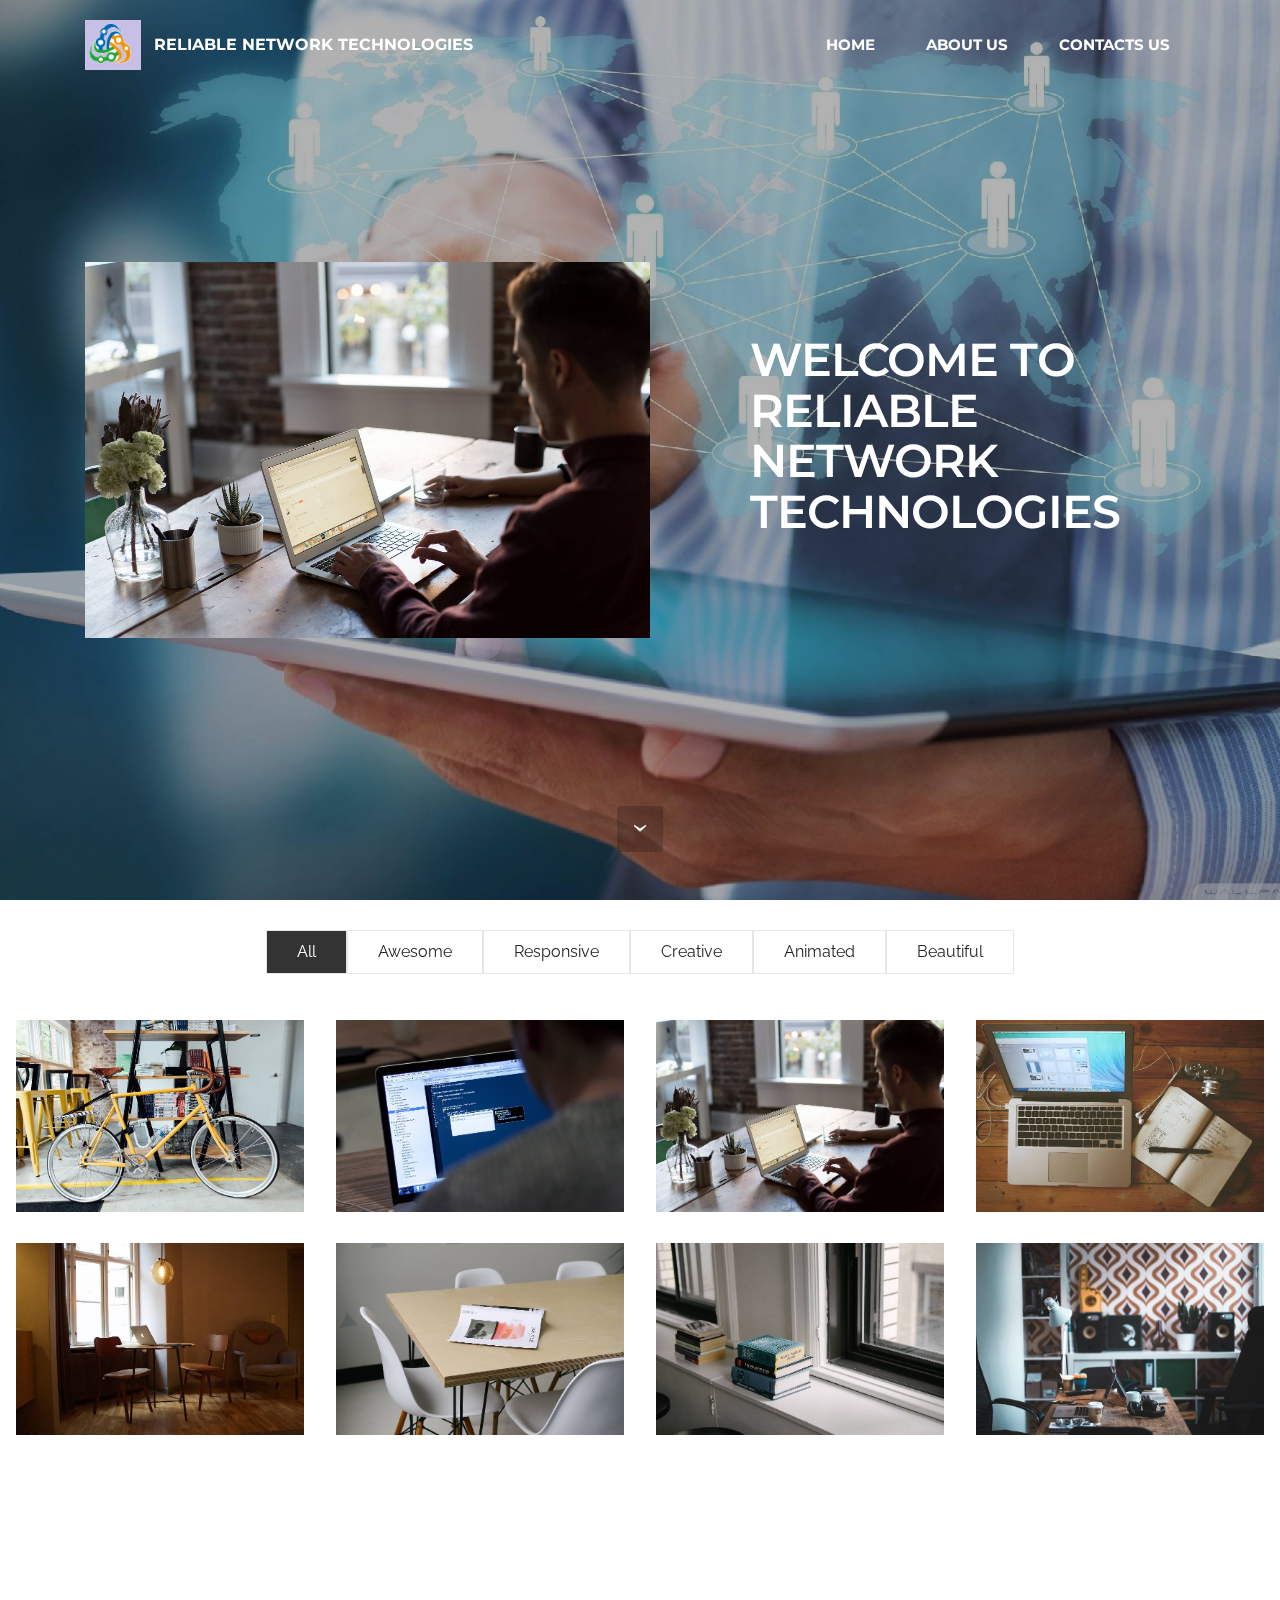
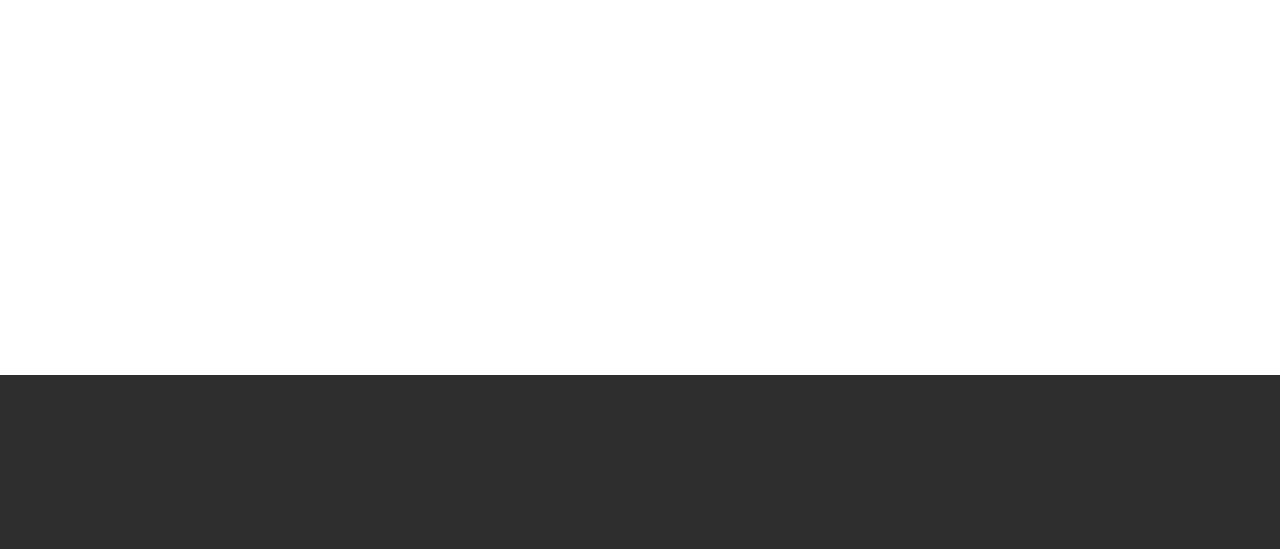
<file: index.html>
<!DOCTYPE html>
<html>
<head>
  <!-- Site made with Mobirise Website Builder v3.9.2, https://mobirise.com -->
  <meta charset="UTF-8">
  <meta http-equiv="X-UA-Compatible" content="IE=edge">
  <meta name="generator" content="Mobirise v3.9.2, mobirise.com">
  <meta name="viewport" content="width=device-width, initial-scale=1">
  <link rel="shortcut icon" href="assets/images/reliable-logo-144x128-87.png" type="image/x-icon">
  <meta name="description" content="Reliable Network Technologies deals with Information technologies and stationery product and services and general supplies.">
  <title>home</title>
  <link rel="stylesheet" href="https://fonts.googleapis.com/css?family=Lora:400,700,400italic,700italic&amp;subset=latin">
  <link rel="stylesheet" href="https://fonts.googleapis.com/css?family=Montserrat:400,700">
  <link rel="stylesheet" href="https://fonts.googleapis.com/css?family=Raleway:100,100i,200,200i,300,300i,400,400i,500,500i,600,600i,700,700i,800,800i,900,900i">
  <link rel="stylesheet" href="assets/bootstrap-material-design-font/css/material.css">
  <link rel="stylesheet" href="assets/et-line-font-plugin/style.css">
  <link rel="stylesheet" href="assets/tether/tether.min.css">
  <link rel="stylesheet" href="assets/bootstrap/css/bootstrap.min.css">
  <link rel="stylesheet" href="assets/animate.css/animate.min.css">
  <link rel="stylesheet" href="assets/dropdown/css/style.css">
  <link rel="stylesheet" href="assets/theme/css/style.css">
  <link rel="stylesheet" href="assets/mobirise-gallery/style.css">
  <link rel="stylesheet" href="assets/mobirise/css/mbr-additional.css" type="text/css">
  
  
  
</head>
<body>
<section id="menu-0">

    <nav class="navbar navbar-dropdown bg-color transparent navbar-fixed-top">
        <div class="container">

            <div class="mbr-table">
                <div class="mbr-table-cell">

                    <div class="navbar-brand">
                        <a href="https://mobirise.com" class="navbar-logo"><img src="assets/images/reliable-logo-144x128-87.png" alt="Mobirise"></a>
                        <a class="navbar-caption" href="https://mobirise.com">RELIABLE NETWORK TECHNOLOGIES</a>
                    </div>

                </div>
                <div class="mbr-table-cell">

                    <button class="navbar-toggler pull-xs-right hidden-md-up" type="button" data-toggle="collapse" data-target="#exCollapsingNavbar">
                        <div class="hamburger-icon"></div>
                    </button>

                    <ul class="nav-dropdown collapse pull-xs-right nav navbar-nav navbar-toggleable-sm" id="exCollapsingNavbar"><li class="nav-item"><a class="nav-link link" href="index.html">HOME</a></li><li class="nav-item"><a class="nav-link link" href="aboutus.html">ABOUT US</a></li><li class="nav-item"><a class="nav-link link" href="contacts.html">CONTACTS US</a></li></ul>
                    <button hidden="" class="navbar-toggler navbar-close" type="button" data-toggle="collapse" data-target="#exCollapsingNavbar">
                        <div class="close-icon"></div>
                    </button>

                </div>
            </div>

        </div>
    </nav>

</section>

<section class="engine"><a rel="external" href="https://mobirise.com">best wysiwyg site builder</a></section><section class="mbr-section mbr-section-hero mbr-section-full mbr-parallax-background mbr-after-navbar" id="header2-0" style="background-image: url(assets/images/home-2000x1125-98.jpg);">

    <div class="mbr-overlay" style="opacity: 0.3; background-color: rgb(0, 0, 0);">
    </div>

    <div class="mbr-table mbr-table-full">
        <div class="mbr-table-cell">

            <div class="container">
                <div class="mbr-section row">
                    <div class="mbr-table-md-up">
                        
                        <div class="mbr-table-cell mbr-right-padding-md-up mbr-valign-top col-md-7">
                            <div class="mbr-figure"><img src="assets/images/coworkers.jpg"></div>
                        </div>
                        <div class="mbr-table-cell col-md-5 text-xs-center text-md-left">

                            <h3 class="mbr-section-title display-2">WELCOME TO RELIABLE NETWORK TECHNOLOGIES</h3>

                            <div class="mbr-section-text lead">
                                
                            </div>

                            

                        </div>

                        
                        

                    </div>
                </div>
            </div>

        </div>
    </div>

    <div class="mbr-arrow mbr-arrow-floating hidden-sm-down" aria-hidden="true"><a href="#gallery4-i"><i class="mbr-arrow-icon"></i></a></div>

</section>

<section class="mbr-gallery mbr-section mbr-section-nopadding mbr-slider-carousel" id="gallery4-i" data-filter="true" style="padding-top: 0rem; padding-bottom: 0rem;">
    <!-- Filter -->
    <div class="mbr-gallery-filter container gallery-filter-active">
        <ul>
            <li class="mbr-gallery-filter-all active">All</li>
        </ul>
    </div>

    <!-- Gallery -->
    <div class="mbr-gallery-row">
        <div class=" mbr-gallery-layout-default">
            <div>
                <div>
                    <div class="mbr-gallery-item mbr-gallery-item__mobirise3 mbr-gallery-item--p1" data-tags="Awesome" data-video-url="false">
                        <div href="#lb-gallery4-i" data-slide-to="0" data-toggle="modal">
                            
                            

                            <img alt="" src="assets/images/bike-small.jpg">
                            
                            <span class="icon-focus"></span>
                            
                        </div>
                    </div><div class="mbr-gallery-item mbr-gallery-item__mobirise3 mbr-gallery-item--p1" data-tags="Responsive" data-video-url="false">
                        <div href="#lb-gallery4-i" data-slide-to="1" data-toggle="modal">
                            
                            

                            <img alt="" src="assets/images/code-man-small.jpg">
                            
                            <span class="icon-focus"></span>
                            
                        </div>
                    </div><div class="mbr-gallery-item mbr-gallery-item__mobirise3 mbr-gallery-item--p1" data-tags="Creative" data-video-url="false">
                        <div href="#lb-gallery4-i" data-slide-to="2" data-toggle="modal">
                            
                            

                            <img alt="" src="assets/images/coworkers-small.jpg">
                            
                            <span class="icon-focus"></span>
                            
                        </div>
                    </div><div class="mbr-gallery-item mbr-gallery-item__mobirise3 mbr-gallery-item--p1" data-tags="Animated" data-video-url="false">
                        <div href="#lb-gallery4-i" data-slide-to="3" data-toggle="modal">
                            
                            

                            <img alt="" src="assets/images/desktop-small.jpg">
                            
                            <span class="icon-focus"></span>
                            
                        </div>
                    </div><div class="mbr-gallery-item mbr-gallery-item__mobirise3 mbr-gallery-item--p1" data-tags="Awesome" data-video-url="false">
                        <div href="#lb-gallery4-i" data-slide-to="4" data-toggle="modal">
                            
                            

                            <img alt="" src="assets/images/room-laptop-small.jpg">
                            
                            <span class="icon-focus"></span>
                            
                        </div>
                    </div><div class="mbr-gallery-item mbr-gallery-item__mobirise3 mbr-gallery-item--p1" data-tags="Beautiful" data-video-url="false">
                        <div href="#lb-gallery4-i" data-slide-to="5" data-toggle="modal">
                            
                            

                            <img alt="" src="assets/images/table-small.jpg">
                            
                            <span class="icon-focus"></span>
                            
                        </div>
                    </div><div class="mbr-gallery-item mbr-gallery-item__mobirise3 mbr-gallery-item--p1" data-tags="Responsive" data-video-url="false">
                        <div href="#lb-gallery4-i" data-slide-to="6" data-toggle="modal">
                            
                            

                            <img alt="" src="assets/images/windows-books-small.jpg">
                            
                            <span class="icon-focus"></span>
                            
                        </div>
                    </div><div class="mbr-gallery-item mbr-gallery-item__mobirise3 mbr-gallery-item--p1" data-tags="Animated" data-video-url="false">
                        <div href="#lb-gallery4-i" data-slide-to="7" data-toggle="modal">
                            
                            

                            <img alt="" src="assets/images/working-area-small.jpg">
                            
                            <span class="icon-focus"></span>
                            
                        </div>
                    </div>
                </div>
            </div>
            <div class="clearfix"></div>
        </div>
    </div>

    <!-- Lightbox -->
    <div data-app-prevent-settings="" class="mbr-slider modal fade carousel slide" tabindex="-1" data-keyboard="true" data-interval="false" id="lb-gallery4-i">
        <div class="modal-dialog">
            <div class="modal-content">
                <div class="modal-body">
                    <ol class="carousel-indicators">
                        <li data-app-prevent-settings="" data-target="#lb-gallery4-i" class=" active" data-slide-to="0"></li><li data-app-prevent-settings="" data-target="#lb-gallery4-i" data-slide-to="1"></li><li data-app-prevent-settings="" data-target="#lb-gallery4-i" data-slide-to="2"></li><li data-app-prevent-settings="" data-target="#lb-gallery4-i" data-slide-to="3"></li><li data-app-prevent-settings="" data-target="#lb-gallery4-i" data-slide-to="4"></li><li data-app-prevent-settings="" data-target="#lb-gallery4-i" data-slide-to="5"></li><li data-app-prevent-settings="" data-target="#lb-gallery4-i" data-slide-to="6"></li><li data-app-prevent-settings="" data-target="#lb-gallery4-i" data-slide-to="7"></li>
                    </ol>
                    <div class="carousel-inner">
                        <div class="carousel-item active">
                            <img alt="" src="assets/images/bike.jpg">
                        </div><div class="carousel-item">
                            <img alt="" src="assets/images/code-man.jpg">
                        </div><div class="carousel-item">
                            <img alt="" src="assets/images/coworkers.jpg">
                        </div><div class="carousel-item">
                            <img alt="" src="assets/images/desktop.jpg">
                        </div><div class="carousel-item">
                            <img alt="" src="assets/images/room-laptop.jpg">
                        </div><div class="carousel-item">
                            <img alt="" src="assets/images/table.jpg">
                        </div><div class="carousel-item">
                            <img alt="" src="assets/images/windows-books.jpg">
                        </div><div class="carousel-item">
                            <img alt="" src="assets/images/working-area.jpg">
                        </div>
                    </div>
                    <a class="left carousel-control" role="button" data-slide="prev" href="#lb-gallery4-i">
                        <span class="icon-prev" aria-hidden="true"></span>
                        <span class="sr-only">Previous</span>
                    </a>
                    <a class="right carousel-control" role="button" data-slide="next" href="#lb-gallery4-i">
                        <span class="icon-next" aria-hidden="true"></span>
                        <span class="sr-only">Next</span>
                    </a>

                    <a class="close" href="#" role="button" data-dismiss="modal">
                        <span aria-hidden="true">×</span>
                        <span class="sr-only">Close</span>
                    </a>
                </div>
            </div>
        </div>
    </div>
</section>

<section class="mbr-cards mbr-section mbr-section-nopadding" id="features3-j" style="background-color: rgb(255, 255, 255);">

    

    <div class="mbr-cards-row row">
        <div class="mbr-cards-col col-xs-12 col-lg-3" style="padding-top: 0px; padding-bottom: 40px;">
            <div class="container">
              <div class="card cart-block">
                  <div class="card-img"><img src="assets/images/home-600x337-79.jpg" class="card-img-top"></div>
                  <div class="card-block">
                    <h4 class="card-title">Website Design and development</h4>
                    
                    
                    
                    </div>
                </div>
            </div>
        </div>
        <div class="mbr-cards-col col-xs-12 col-lg-3" style="padding-top: 0px; padding-bottom: 40px;">
            <div class="container">
                <div class="card cart-block">
                    <div class="card-img"><img src="assets/images/desktop.jpg" class="card-img-top"></div>
                    <div class="card-block">
                        <h4 class="card-title">System Design and Development</h4>
                        
                        
                        
                    </div>
                </div>
            </div>
        </div>
        <div class="mbr-cards-col col-xs-12 col-lg-3" style="padding-top: 0px; padding-bottom: 40px;">
            <div class="container">
                <div class="card cart-block">
                    <div class="card-img"><img src="assets/images/mobile-app-600x818-97.png" class="card-img-top"></div>
                    <div class="card-block">
                        <h4 class="card-title">Mobile Design and Development</h4>
                        
                        
                        
                    </div>
                </div>
            </div>
        </div>
        <div class="mbr-cards-col col-xs-12 col-lg-3" style="padding-top: 0px; padding-bottom: 40px;">
            <div class="container">
                <div class="card cart-block">
                    <div class="card-img"><img src="assets/images/code-man.jpg" class="card-img-top"></div>
                    <div class="card-block">
                        <h4 class="card-title">Website Hosting</h4>
                        
                        
                        
                    </div>
                </div>
            </div>
        </div>
        
        
    </div>
</section>

<section class="mbr-section mbr-section-md-padding mbr-footer footer1" id="contacts1-k" style="background-color: rgb(46, 46, 46); padding-top: 30px; padding-bottom: 30px;">
    
    <div class="container">
        <div class="row">
            <div class="mbr-footer-content col-xs-12 col-md-3">
                <div><img src="assets/images/reliable-logo-128x113-61.png" title="RELIABLE NETWORK TECHNOLOGIES"></div>
            </div>
            <div class="mbr-footer-content col-xs-12 col-md-3">
                <p><strong>Address</strong><br>P. O. Box 62535,<br> Dar es Salaam,<br>Tanzania.</p>
            </div>
            <div class="mbr-footer-content col-xs-12 col-md-3">
                <p><strong>Contacts</strong><br>
Email: reliablenetwtech@gmail.com<br>
Phone: +255 712 766156<br><br></p>
            </div>
            <div class="mbr-footer-content col-xs-12 col-md-3">
                <p></p>
            </div>

        </div>
    </div>
</section>


  <script src="assets/web/assets/jquery/jquery.min.js"></script>
  <script src="assets/tether/tether.min.js"></script>
  <script src="assets/bootstrap/js/bootstrap.min.js"></script>
  <script src="assets/smooth-scroll/SmoothScroll.js"></script>
  <script src="assets/viewportChecker/jquery.viewportchecker.js"></script>
  <script src="assets/dropdown/js/script.min.js"></script>
  <script src="assets/touchSwipe/jquery.touchSwipe.min.js"></script>
  <script src="assets/jarallax/jarallax.js"></script>
  <script src="assets/masonry/masonry.pkgd.min.js"></script>
  <script src="assets/imagesloaded/imagesloaded.pkgd.min.js"></script>
  <script src="assets/bootstrap-carousel-swipe/bootstrap-carousel-swipe.js"></script>
  <script src="assets/theme/js/script.js"></script>
  <script src="assets/mobirise-gallery/player.min.js"></script>
  <script src="assets/mobirise-gallery/script.js"></script>
  
  
  <input name="animation" type="hidden">
  </body>
</html>
</file>
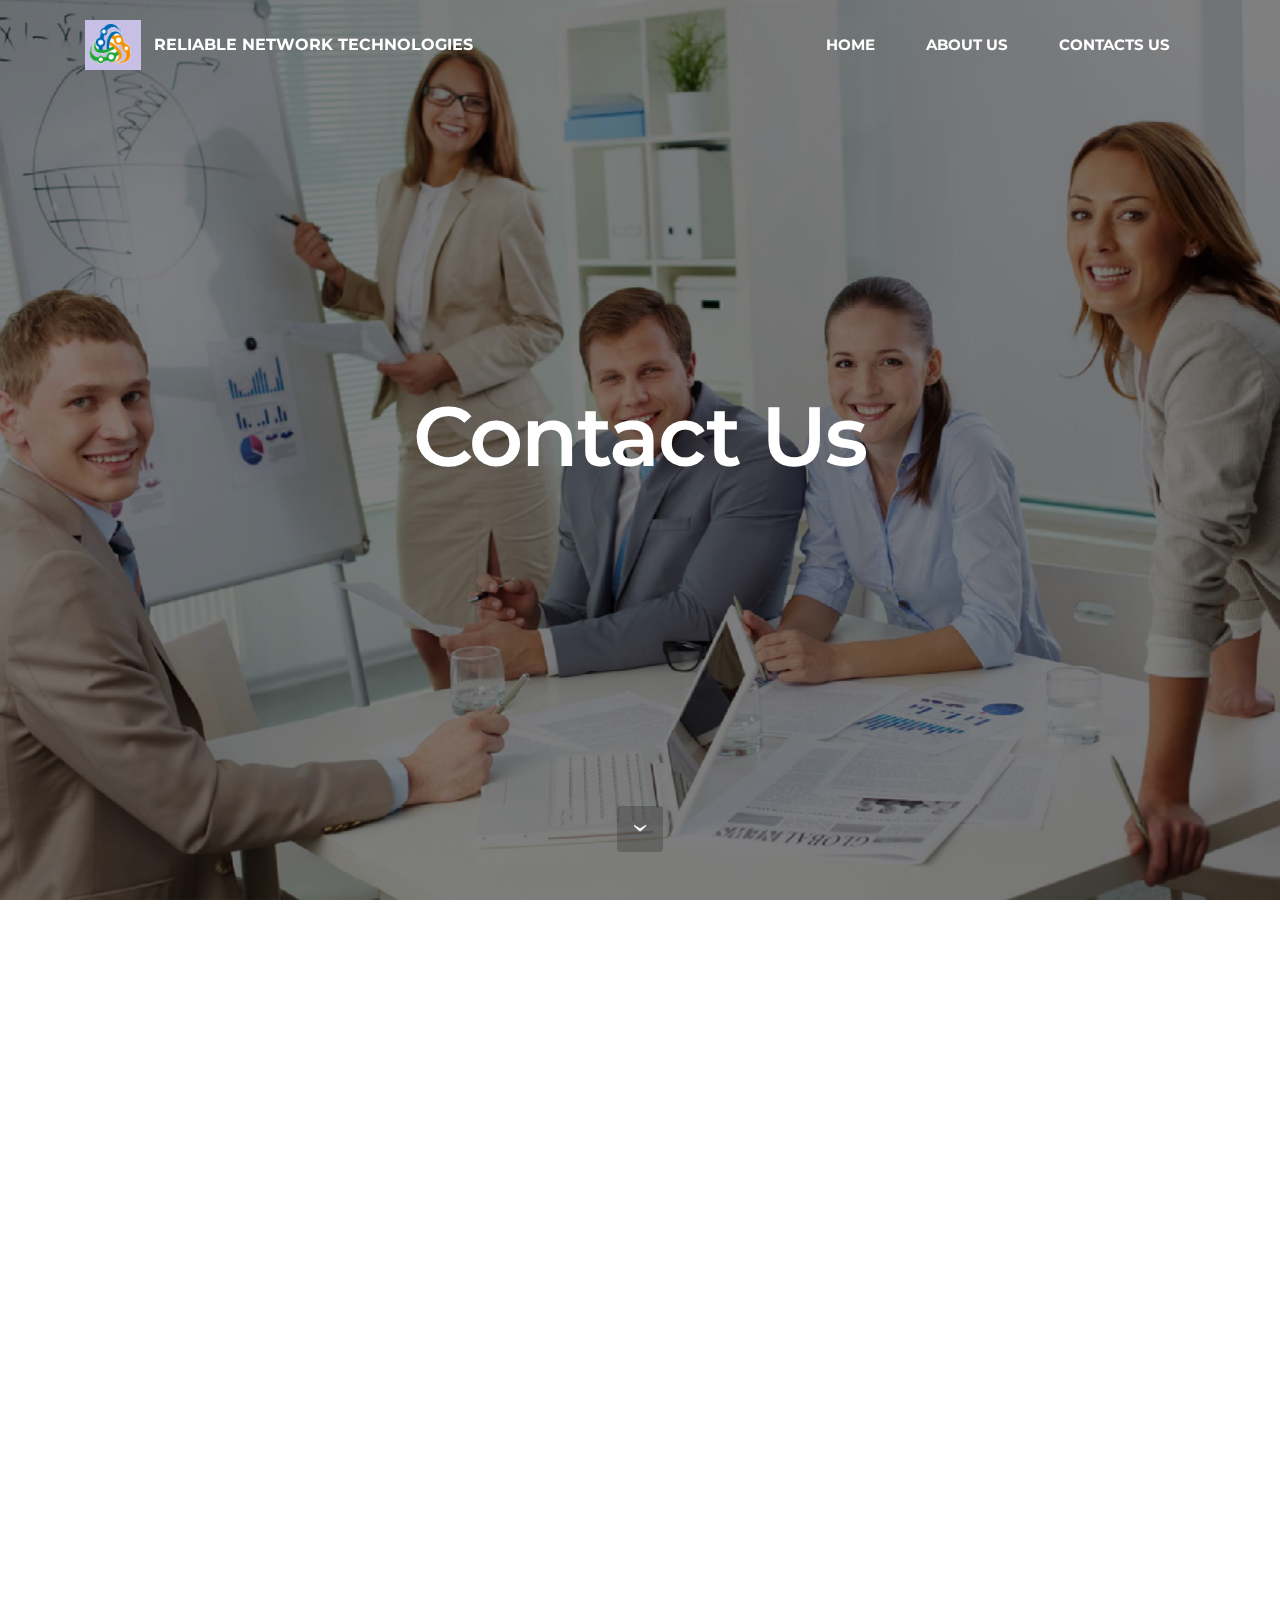
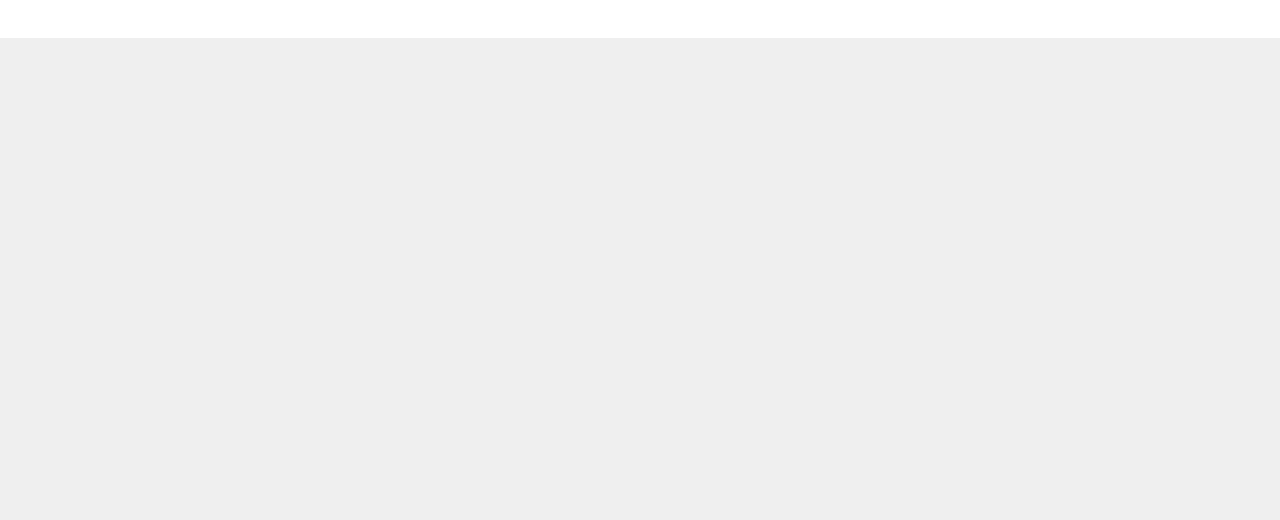
<file: contacts.html>
<!DOCTYPE html>
<html>
<head>
  <!-- Site made with Mobirise Website Builder v3.9.2, https://mobirise.com -->
  <meta charset="UTF-8">
  <meta http-equiv="X-UA-Compatible" content="IE=edge">
  <meta name="generator" content="Mobirise v3.9.2, mobirise.com">
  <meta name="viewport" content="width=device-width, initial-scale=1">
  <link rel="shortcut icon" href="assets/images/reliable-logo-144x128-87.png" type="image/x-icon">
  <meta name="description" content="In this page a person will have our contacts details and will be able to share will us his/her comments.">
  <title>contacts</title>
  <link rel="stylesheet" href="https://fonts.googleapis.com/css?family=Lora:400,700,400italic,700italic&amp;subset=latin">
  <link rel="stylesheet" href="https://fonts.googleapis.com/css?family=Montserrat:400,700">
  <link rel="stylesheet" href="https://fonts.googleapis.com/css?family=Raleway:100,100i,200,200i,300,300i,400,400i,500,500i,600,600i,700,700i,800,800i,900,900i">
  <link rel="stylesheet" href="assets/bootstrap-material-design-font/css/material.css">
  <link rel="stylesheet" href="assets/et-line-font-plugin/style.css">
  <link rel="stylesheet" href="assets/tether/tether.min.css">
  <link rel="stylesheet" href="assets/bootstrap/css/bootstrap.min.css">
  <link rel="stylesheet" href="assets/animate.css/animate.min.css">
  <link rel="stylesheet" href="assets/dropdown/css/style.css">
  <link rel="stylesheet" href="assets/theme/css/style.css">
  <link rel="stylesheet" href="assets/mobirise/css/mbr-additional.css" type="text/css">
  
  
  
</head>
<body>
<section id="menu-n">

    <nav class="navbar navbar-dropdown bg-color transparent navbar-fixed-top">
        <div class="container">

            <div class="mbr-table">
                <div class="mbr-table-cell">

                    <div class="navbar-brand">
                        <a href="https://mobirise.com" class="navbar-logo"><img src="assets/images/reliable-logo-144x128-87.png" alt="Mobirise"></a>
                        <a class="navbar-caption" href="https://mobirise.com">RELIABLE NETWORK TECHNOLOGIES</a>
                    </div>

                </div>
                <div class="mbr-table-cell">

                    <button class="navbar-toggler pull-xs-right hidden-md-up" type="button" data-toggle="collapse" data-target="#exCollapsingNavbar">
                        <div class="hamburger-icon"></div>
                    </button>

                    <ul class="nav-dropdown collapse pull-xs-right nav navbar-nav navbar-toggleable-sm" id="exCollapsingNavbar"><li class="nav-item"><a class="nav-link link" href="index.html">HOME</a></li><li class="nav-item"><a class="nav-link link" href="aboutus.html">ABOUT US</a></li><li class="nav-item"><a class="nav-link link" href="contacts.html">CONTACTS US</a></li></ul>
                    <button hidden="" class="navbar-toggler navbar-close" type="button" data-toggle="collapse" data-target="#exCollapsingNavbar">
                        <div class="close-icon"></div>
                    </button>

                </div>
            </div>

        </div>
    </nav>

</section>

<section class="engine"><a rel="external" href="https://mobirise.com">top offline web site development software download</a></section><section class="mbr-section mbr-section-hero mbr-section-full mbr-parallax-background mbr-section-with-arrow mbr-after-navbar" id="header1-t" style="background-image: url(assets/images/contacts-2000x1333-17.jpg);">

    <div class="mbr-overlay" style="opacity: 0.5; background-color: rgb(0, 0, 0);"></div>

    <div class="mbr-table-cell">

        <div class="container">
            <div class="row">
                <div class="mbr-section col-md-10 col-md-offset-1 text-xs-center">

                    <h1 class="mbr-section-title display-1">Contact Us</h1>
                    
                    
                </div>
            </div>
        </div>
    </div>

    <div class="mbr-arrow mbr-arrow-floating" aria-hidden="true"><a href="#form1-w"><i class="mbr-arrow-icon"></i></a></div>

</section>

<section class="mbr-section" id="form1-w" style="background-color: rgb(255, 255, 255); padding-top: 120px; padding-bottom: 120px;">
    
    <div class="mbr-section mbr-section__container mbr-section__container--middle">
        <div class="container">
            <div class="row">
                <div class="col-xs-12 text-xs-center">
                    <h3 class="mbr-section-title display-2">CONTACT FORM</h3>
                    <small class="mbr-section-subtitle">Shape your future project with sharp design and refine functions.</small>
                </div>
            </div>
        </div>
    </div>
    <div class="mbr-section mbr-section-nopadding">
        <div class="container">
            <div class="row">
                <div class="col-xs-12 col-lg-10 col-lg-offset-1" data-form-type="formoid">


                    <div data-form-alert="true">
                        <div hidden="" data-form-alert-success="true" class="alert alert-form alert-success text-xs-center">Thanks for filling out form!</div>
                    </div>


                    <form action="https://mobirise.com/" method="post" data-form-title="CONTACT FORM">

                        <input type="hidden" value="63oibAwv65Qh3K2j9sGFRB6lBKKRCnUVsUcQI+EkpKIsXXQ8h/LBeV6lRMqQRc8LB4kmQxt2OxF8NYeTZkv/IV4OeMhGSI3a6wU5rxdaJLsT22ZDi+qzwfFI5GwBkLoU" data-form-email="true">

                        <div class="row row-sm-offset">

                            <div class="col-xs-12 col-md-4">
                                <div class="form-group">
                                    <label class="form-control-label" for="form1-w-name">Name<span class="form-asterisk">*</span></label>
                                    <input type="text" class="form-control" name="name" required="" data-form-field="Name" id="form1-w-name">
                                </div>
                            </div>

                            <div class="col-xs-12 col-md-4">
                                <div class="form-group">
                                    <label class="form-control-label" for="form1-w-email">Email<span class="form-asterisk">*</span></label>
                                    <input type="email" class="form-control" name="email" required="" data-form-field="Email" id="form1-w-email">
                                </div>
                            </div>

                            <div class="col-xs-12 col-md-4">
                                <div class="form-group">
                                    <label class="form-control-label" for="form1-w-phone">Phone</label>
                                    <input type="tel" class="form-control" name="phone" data-form-field="Phone" id="form1-w-phone">
                                </div>
                            </div>

                        </div>

                        <div class="form-group">
                            <label class="form-control-label" for="form1-w-message">Message</label>
                            <textarea class="form-control" name="message" rows="7" data-form-field="Message" id="form1-w-message"></textarea>
                        </div>

                        <div><button type="submit" class="btn btn-primary">CONTACT US</button></div>

                    </form>
                </div>
            </div>
        </div>
    </div>
</section>

<section class="mbr-footer mbr-section mbr-section-md-padding" id="contacts5-u" style="background-color: rgb(239, 239, 239); padding-top: 90px; padding-bottom: 90px;">


    <div class="row">
    
            <div class="mbr-company col-xs-12 col-md-6 col-lg-3">

                <div class="mbr-company card">
                    <div><img src="assets/images/reliable-logo-265x234-91.png" class="card-img-top"></div>
                    <div class="card-block">
                        <p class="card-text"></p>
                    </div>
                    <ul class="list-group list-group-flush">
                        <li class="list-group-item">
                            <span class="list-group-icon"><span class="etl-icon icon-phone mbr-iconfont-company-contacts5"></span></span>
                            <span class="list-group-text">Phone: +255 712 766156</span>
                        </li>
                        <li class="list-group-item">
                            <span class="list-group-icon"><span class="etl-icon icon-map-pin mbr-iconfont-company-contacts5"></span></span>
                            <span class="list-group-text">Dar es Salaam</span>
                        </li>
                        <li class="list-group-item active">
                            <span class="list-group-icon"><span class="etl-icon icon-envelope mbr-iconfont-company-contacts5"></span></span>
                            <span class="list-group-text"><a href="mailto:support@mobirise.com">reliablenetwtech@gmail.com</a></span>
                        </li>
                    </ul>
                </div>

            </div>
            <div class="mbr-footer-content col-xs-12 col-md-6 col-lg-3">
                <h4>Categories</h4>
                <ul><br><li>Website Design</li><li>System Design</li><li>Mobile App Design</li><li>Website Hosting</li></ul>
            </div>
            <div class="mbr-footer-content col-xs-12 col-md-6 col-lg-3">
                <p><strong>Contacts</strong><br>Email: reliablenetwtech@gmail.com<br>Phone: +255 712 766156<br><br><br><br><strong>Address</strong><br>P. O. Box 62535,<br>Dar es Salaam,<br>Tanzania.</p>
            </div>
            <div class="col-xs-12 col-md-6 col-lg-3" data-form-type="formoid">

                <div data-form-alert="true">
                    <div hidden="" data-form-alert-success="true">Thanks for filling out form!</div>
                </div>

                <form action="https://mobirise.com/" method="post" data-form-title="MESSAGE">

                    <input type="hidden" value="m2uc3UBATx3F66Gw8dSfsVlZpqjDqoQDJBgEsJKnYali0MB79wNZ844OHXbyp1oxfih/oXTY84WvTP9fCf/afIvI1rpRJlRLginw3/ka8V7y/iUsUorF08B8kywbfo5Q" data-form-email="true">

                    

                    <div class="form-group">
                        <label class="form-control-label" for="contacts5-u-email">Email<span class="form-asterisk">*</span></label>
                        <input type="email" class="form-control input-sm input-inverse" name="email" required="" data-form-field="Email" id="contacts5-u-email">
                    </div>

                    

                    <div class="form-group">
                        <label class="form-control-label" for="contacts5-u-message">Message</label>
                        <textarea class="form-control input-sm input-inverse" name="message" data-form-field="Message" rows="5" id="contacts5-u-message"></textarea>
                    </div>

                    <div><button type="submit" class="btn btn-sm btn-info">Contact us</button></div>

                </form>

            </div>
        </div>
</section>


  <script src="assets/web/assets/jquery/jquery.min.js"></script>
  <script src="assets/tether/tether.min.js"></script>
  <script src="assets/bootstrap/js/bootstrap.min.js"></script>
  <script src="assets/smooth-scroll/SmoothScroll.js"></script>
  <script src="assets/viewportChecker/jquery.viewportchecker.js"></script>
  <script src="assets/dropdown/js/script.min.js"></script>
  <script src="assets/touchSwipe/jquery.touchSwipe.min.js"></script>
  <script src="assets/jarallax/jarallax.js"></script>
  <script src="assets/theme/js/script.js"></script>
  <script src="assets/formoid/formoid.min.js"></script>
  
  
  <input name="animation" type="hidden">
  </body>
</html>
</file>
<file: assets/bootstrap-material-design-font/css/material.css>
@font-face {
  font-family: 'Material-Design-Icons';
  src: url('../fonts/Material-Design-Icons.eot?3ocs8m');
  src: url('../fonts/Material-Design-Icons.eot?#iefix3ocs8m') format('embedded-opentype'), url('../fonts/Material-Design-Icons.woff?3ocs8m') format('woff'), url('../fonts/Material-Design-Icons.ttf?3ocs8m') format('truetype'), url('../fonts/Material-Design-Icons.svg?3ocs8m#Material-Design-Icons') format('svg');
  font-weight: normal;
  font-style: normal;
}
[class^="mdi-"],
[class*="mdi-"] {
  speak: none;
  display: inline-block;
  font-style: normal;
  font-variant:normal;
  font-weight:normal;
  /*font-size:24px;*/
  line-height:1;
  font-family:'Material-Design-Icons' !important;
  text-rendering: auto;
  
  -webkit-font-smoothing: antialiased;
  -moz-osx-font-smoothing: grayscale;
  -webkit-transform: translate(0, 0);
      -ms-transform: translate(0, 0);
          transform: translate(0, 0);
}
[class^="mdi-"]:before,
[class*="mdi-"]:before {
  display: inline-block;
  speak: none;
  text-decoration: inherit;
}
[class^="mdi-"].pull-left,
[class*="mdi-"].pull-left {
  margin-right: .3em;
}
[class^="mdi-"].pull-right,
[class*="mdi-"].pull-right {
  margin-left: .3em;
}
[class^="mdi-"].mdi-lg:before,
[class*="mdi-"].mdi-lg:before,
[class^="mdi-"].mdi-lg:after,
[class*="mdi-"].mdi-lg:after {
  font-size: 1.33333333em;
  line-height: 0.75em;
  vertical-align: -15%;
}
[class^="mdi-"].mdi-2x:before,
[class*="mdi-"].mdi-2x:before,
[class^="mdi-"].mdi-2x:after,
[class*="mdi-"].mdi-2x:after {
  font-size: 2em;
}
[class^="mdi-"].mdi-3x:before,
[class*="mdi-"].mdi-3x:before,
[class^="mdi-"].mdi-3x:after,
[class*="mdi-"].mdi-3x:after {
  font-size: 3em;
}
[class^="mdi-"].mdi-4x:before,
[class*="mdi-"].mdi-4x:before,
[class^="mdi-"].mdi-4x:after,
[class*="mdi-"].mdi-4x:after {
  font-size: 4em;
}
[class^="mdi-"].mdi-5x:before,
[class*="mdi-"].mdi-5x:before,
[class^="mdi-"].mdi-5x:after,
[class*="mdi-"].mdi-5x:after {
  font-size: 5em;
}
[class^="mdi-device-signal-cellular-"]:after,
[class^="mdi-device-battery-"]:after,
[class^="mdi-device-battery-charging-"]:after,
[class^="mdi-device-signal-cellular-connected-no-internet-"]:after,
[class^="mdi-device-signal-wifi-"]:after,
[class^="mdi-device-signal-wifi-statusbar-not-connected"]:after,
.mdi-device-network-wifi:after {
  opacity: .3;
  position: absolute;
  left: 0;
  top: 0;
  z-index: 1;
  display: inline-block;
  speak: none;
  text-decoration: inherit;
}
[class^="mdi-device-signal-cellular-"]:after {
  content: "\e758";
}
[class^="mdi-device-battery-"]:after {
  content: "\e735";
}
[class^="mdi-device-battery-charging-"]:after {
  content: "\e733";
}
[class^="mdi-device-signal-cellular-connected-no-internet-"]:after {
  content: "\e75d";
}
[class^="mdi-device-signal-wifi-"]:after,
.mdi-device-network-wifi:after {
  content: "\e765";
}
[class^="mdi-device-signal-wifi-statusbasr-not-connected"]:after {
  content: "\e8f7";
}
.mdi-device-signal-cellular-off:after,
.mdi-device-signal-cellular-null:after,
.mdi-device-signal-cellular-no-sim:after,
.mdi-device-signal-wifi-off:after,
.mdi-device-signal-wifi-4-bar:after,
.mdi-device-signal-cellular-4-bar:after,
.mdi-device-battery-alert:after,
.mdi-device-signal-cellular-connected-no-internet-4-bar:after,
.mdi-device-battery-std:after,
.mdi-device-battery-full .mdi-device-battery-unknown:after {
  content: "";
}
.mdi-fw {
  width: 1.28571429em;
  text-align: center;
}
.mdi-ul {
  padding-left: 0;
  margin-left: 2.14285714em;
  list-style-type: none;
}
.mdi-ul > li {
  position: relative;
}
.mdi-li {
  position: absolute;
  left: -2.14285714em;
  width: 2.14285714em;
  top: 0.14285714em;
  text-align: center;
}
.mdi-li.mdi-lg {
  left: -1.85714286em;
}
.mdi-border {
  padding: .2em .25em .15em;
  border: solid 0.08em #eeeeee;
  border-radius: .1em;
}
.mdi-spin {
  -webkit-animation: mdi-spin 2s infinite linear;
  animation: mdi-spin 2s infinite linear;
  -webkit-transform-origin: 50% 50%;
  -ms-transform-origin: 50% 50%;
      transform-origin: 50% 50%;
}
.mdi-pulse {
  -webkit-animation: mdi-spin 1s steps(8) infinite;
  animation: mdi-spin 1s steps(8) infinite;
  -webkit-transform-origin: 50% 50%;
  -ms-transform-origin: 50% 50%;
      transform-origin: 50% 50%;
}
@-webkit-keyframes mdi-spin {
  0% {
    -webkit-transform: rotate(0deg);
    transform: rotate(0deg);
  }
  100% {
    -webkit-transform: rotate(359deg);
    transform: rotate(359deg);
  }
}
@keyframes mdi-spin {
  0% {
    -webkit-transform: rotate(0deg);
    transform: rotate(0deg);
  }
  100% {
    -webkit-transform: rotate(359deg);
    transform: rotate(359deg);
  }
}
.mdi-rotate-90 {
  filter: progid:DXImageTransform.Microsoft.BasicImage(rotation=1);
  -webkit-transform: rotate(90deg);
  -ms-transform: rotate(90deg);
  transform: rotate(90deg);
}
.mdi-rotate-180 {
  filter: progid:DXImageTransform.Microsoft.BasicImage(rotation=2);
  -webkit-transform: rotate(180deg);
  -ms-transform: rotate(180deg);
  transform: rotate(180deg);
}
.mdi-rotate-270 {
  filter: progid:DXImageTransform.Microsoft.BasicImage(rotation=3);
  -webkit-transform: rotate(270deg);
  -ms-transform: rotate(270deg);
  transform: rotate(270deg);
}
.mdi-flip-horizontal {
  filter: progid:DXImageTransform.Microsoft.BasicImage(rotation=0, mirror=1);
  -webkit-transform: scale(-1, 1);
  -ms-transform: scale(-1, 1);
  transform: scale(-1, 1);
}
.mdi-flip-vertical {
  filter: progid:DXImageTransform.Microsoft.BasicImage(rotation=2, mirror=1);
  -webkit-transform: scale(1, -1);
  -ms-transform: scale(1, -1);
  transform: scale(1, -1);
}
:root .mdi-rotate-90,
:root .mdi-rotate-180,
:root .mdi-rotate-270,
:root .mdi-flip-horizontal,
:root .mdi-flip-vertical {
  -webkit-filter: none;
          filter: none;
}
.mdi-stack {
  position: relative;
  display: inline-block;
  width: 2em;
  height: 2em;
  line-height: 2em;
  vertical-align: middle;
}
.mdi-stack-1x,
.mdi-stack-2x {
  position: absolute;
  left: 0;
  width: 100%;
  text-align: center;
}
.mdi-stack-1x {
  line-height: inherit;
}
.mdi-stack-2x {
  font-size: 2em;
}
.mdi-inverse {
  color: #ffffff;
}
/* Start Icons */
.mdi-action-3d-rotation:before {
  content: "\e600";
}
.mdi-action-accessibility:before {
  content: "\e601";
}
.mdi-action-account-balance-wallet:before {
  content: "\e602";
}
.mdi-action-account-balance:before {
  content: "\e603";
}
.mdi-action-account-box:before {
  content: "\e604";
}
.mdi-action-account-child:before {
  content: "\e605";
}
.mdi-action-account-circle:before {
  content: "\e606";
}
.mdi-action-add-shopping-cart:before {
  content: "\e607";
}
.mdi-action-alarm-add:before {
  content: "\e608";
}
.mdi-action-alarm-off:before {
  content: "\e609";
}
.mdi-action-alarm-on:before {
  content: "\e60a";
}
.mdi-action-alarm:before {
  content: "\e60b";
}
.mdi-action-android:before {
  content: "\e60c";
}
.mdi-action-announcement:before {
  content: "\e60d";
}
.mdi-action-aspect-ratio:before {
  content: "\e60e";
}
.mdi-action-assessment:before {
  content: "\e60f";
}
.mdi-action-assignment-ind:before {
  content: "\e610";
}
.mdi-action-assignment-late:before {
  content: "\e611";
}
.mdi-action-assignment-return:before {
  content: "\e612";
}
.mdi-action-assignment-returned:before {
  content: "\e613";
}
.mdi-action-assignment-turned-in:before {
  content: "\e614";
}
.mdi-action-assignment:before {
  content: "\e615";
}
.mdi-action-autorenew:before {
  content: "\e616";
}
.mdi-action-backup:before {
  content: "\e617";
}
.mdi-action-book:before {
  content: "\e618";
}
.mdi-action-bookmark-outline:before {
  content: "\e619";
}
.mdi-action-bookmark:before {
  content: "\e61a";
}
.mdi-action-bug-report:before {
  content: "\e61b";
}
.mdi-action-cached:before {
  content: "\e61c";
}
.mdi-action-check-circle:before {
  content: "\e61d";
}
.mdi-action-class:before {
  content: "\e61e";
}
.mdi-action-credit-card:before {
  content: "\e61f";
}
.mdi-action-dashboard:before {
  content: "\e620";
}
.mdi-action-delete:before {
  content: "\e621";
}
.mdi-action-description:before {
  content: "\e622";
}
.mdi-action-dns:before {
  content: "\e623";
}
.mdi-action-done-all:before {
  content: "\e624";
}
.mdi-action-done:before {
  content: "\e625";
}
.mdi-action-event:before {
  content: "\e626";
}
.mdi-action-exit-to-app:before {
  content: "\e627";
}
.mdi-action-explore:before {
  content: "\e628";
}
.mdi-action-extension:before {
  content: "\e629";
}
.mdi-action-face-unlock:before {
  content: "\e62a";
}
.mdi-action-favorite-outline:before {
  content: "\e62b";
}
.mdi-action-favorite:before {
  content: "\e62c";
}
.mdi-action-find-in-page:before {
  content: "\e62d";
}
.mdi-action-find-replace:before {
  content: "\e62e";
}
.mdi-action-flip-to-back:before {
  content: "\e62f";
}
.mdi-action-flip-to-front:before {
  content: "\e630";
}
.mdi-action-get-app:before {
  content: "\e631";
}
.mdi-action-grade:before {
  content: "\e632";
}
.mdi-action-group-work:before {
  content: "\e633";
}
.mdi-action-help:before {
  content: "\e634";
}
.mdi-action-highlight-remove:before {
  content: "\e635";
}
.mdi-action-history:before {
  content: "\e636";
}
.mdi-action-home:before {
  content: "\e637";
}
.mdi-action-https:before {
  content: "\e638";
}
.mdi-action-info-outline:before {
  content: "\e639";
}
.mdi-action-info:before {
  content: "\e63a";
}
.mdi-action-input:before {
  content: "\e63b";
}
.mdi-action-invert-colors:before {
  content: "\e63c";
}
.mdi-action-label-outline:before {
  content: "\e63d";
}
.mdi-action-label:before {
  content: "\e63e";
}
.mdi-action-language:before {
  content: "\e63f";
}
.mdi-action-launch:before {
  content: "\e640";
}
.mdi-action-list:before {
  content: "\e641";
}
.mdi-action-lock-open:before {
  content: "\e642";
}
.mdi-action-lock-outline:before {
  content: "\e643";
}
.mdi-action-lock:before {
  content: "\e644";
}
.mdi-action-loyalty:before {
  content: "\e645";
}
.mdi-action-markunread-mailbox:before {
  content: "\e646";
}
.mdi-action-note-add:before {
  content: "\e647";
}
.mdi-action-open-in-browser:before {
  content: "\e648";
}
.mdi-action-open-in-new:before {
  content: "\e649";
}
.mdi-action-open-with:before {
  content: "\e64a";
}
.mdi-action-pageview:before {
  content: "\e64b";
}
.mdi-action-payment:before {
  content: "\e64c";
}
.mdi-action-perm-camera-mic:before {
  content: "\e64d";
}
.mdi-action-perm-contact-cal:before {
  content: "\e64e";
}
.mdi-action-perm-data-setting:before {
  content: "\e64f";
}
.mdi-action-perm-device-info:before {
  content: "\e650";
}
.mdi-action-perm-identity:before {
  content: "\e651";
}
.mdi-action-perm-media:before {
  content: "\e652";
}
.mdi-action-perm-phone-msg:before {
  content: "\e653";
}
.mdi-action-perm-scan-wifi:before {
  content: "\e654";
}
.mdi-action-picture-in-picture:before {
  content: "\e655";
}
.mdi-action-polymer:before {
  content: "\e656";
}
.mdi-action-print:before {
  content: "\e657";
}
.mdi-action-query-builder:before {
  content: "\e658";
}
.mdi-action-question-answer:before {
  content: "\e659";
}
.mdi-action-receipt:before {
  content: "\e65a";
}
.mdi-action-redeem:before {
  content: "\e65b";
}
.mdi-action-reorder:before {
  content: "\e65c";
}
.mdi-action-report-problem:before {
  content: "\e65d";
}
.mdi-action-restore:before {
  content: "\e65e";
}
.mdi-action-room:before {
  content: "\e65f";
}
.mdi-action-schedule:before {
  content: "\e660";
}
.mdi-action-search:before {
  content: "\e661";
}
.mdi-action-settings-applications:before {
  content: "\e662";
}
.mdi-action-settings-backup-restore:before {
  content: "\e663";
}
.mdi-action-settings-bluetooth:before {
  content: "\e664";
}
.mdi-action-settings-cell:before {
  content: "\e665";
}
.mdi-action-settings-display:before {
  content: "\e666";
}
.mdi-action-settings-ethernet:before {
  content: "\e667";
}
.mdi-action-settings-input-antenna:before {
  content: "\e668";
}
.mdi-action-settings-input-component:before {
  content: "\e669";
}
.mdi-action-settings-input-composite:before {
  content: "\e66a";
}
.mdi-action-settings-input-hdmi:before {
  content: "\e66b";
}
.mdi-action-settings-input-svideo:before {
  content: "\e66c";
}
.mdi-action-settings-overscan:before {
  content: "\e66d";
}
.mdi-action-settings-phone:before {
  content: "\e66e";
}
.mdi-action-settings-power:before {
  content: "\e66f";
}
.mdi-action-settings-remote:before {
  content: "\e670";
}
.mdi-action-settings-voice:before {
  content: "\e671";
}
.mdi-action-settings:before {
  content: "\e672";
}
.mdi-action-shop-two:before {
  content: "\e673";
}
.mdi-action-shop:before {
  content: "\e674";
}
.mdi-action-shopping-basket:before {
  content: "\e675";
}
.mdi-action-shopping-cart:before {
  content: "\e676";
}
.mdi-action-speaker-notes:before {
  content: "\e677";
}
.mdi-action-spellcheck:before {
  content: "\e678";
}
.mdi-action-star-rate:before {
  content: "\e679";
}
.mdi-action-stars:before {
  content: "\e67a";
}
.mdi-action-store:before {
  content: "\e67b";
}
.mdi-action-subject:before {
  content: "\e67c";
}
.mdi-action-supervisor-account:before {
  content: "\e67d";
}
.mdi-action-swap-horiz:before {
  content: "\e67e";
}
.mdi-action-swap-vert-circle:before {
  content: "\e67f";
}
.mdi-action-swap-vert:before {
  content: "\e680";
}
.mdi-action-system-update-tv:before {
  content: "\e681";
}
.mdi-action-tab-unselected:before {
  content: "\e682";
}
.mdi-action-tab:before {
  content: "\e683";
}
.mdi-action-theaters:before {
  content: "\e684";
}
.mdi-action-thumb-down:before {
  content: "\e685";
}
.mdi-action-thumb-up:before {
  content: "\e686";
}
.mdi-action-thumbs-up-down:before {
  content: "\e687";
}
.mdi-action-toc:before {
  content: "\e688";
}
.mdi-action-today:before {
  content: "\e689";
}
.mdi-action-track-changes:before {
  content: "\e68a";
}
.mdi-action-translate:before {
  content: "\e68b";
}
.mdi-action-trending-down:before {
  content: "\e68c";
}
.mdi-action-trending-neutral:before {
  content: "\e68d";
}
.mdi-action-trending-up:before {
  content: "\e68e";
}
.mdi-action-turned-in-not:before {
  content: "\e68f";
}
.mdi-action-turned-in:before {
  content: "\e690";
}
.mdi-action-verified-user:before {
  content: "\e691";
}
.mdi-action-view-agenda:before {
  content: "\e692";
}
.mdi-action-view-array:before {
  content: "\e693";
}
.mdi-action-view-carousel:before {
  content: "\e694";
}
.mdi-action-view-column:before {
  content: "\e695";
}
.mdi-action-view-day:before {
  content: "\e696";
}
.mdi-action-view-headline:before {
  content: "\e697";
}
.mdi-action-view-list:before {
  content: "\e698";
}
.mdi-action-view-module:before {
  content: "\e699";
}
.mdi-action-view-quilt:before {
  content: "\e69a";
}
.mdi-action-view-stream:before {
  content: "\e69b";
}
.mdi-action-view-week:before {
  content: "\e69c";
}
.mdi-action-visibility-off:before {
  content: "\e69d";
}
.mdi-action-visibility:before {
  content: "\e69e";
}
.mdi-action-wallet-giftcard:before {
  content: "\e69f";
}
.mdi-action-wallet-membership:before {
  content: "\e6a0";
}
.mdi-action-wallet-travel:before {
  content: "\e6a1";
}
.mdi-action-work:before {
  content: "\e6a2";
}
.mdi-alert-error:before {
  content: "\e6a3";
}
.mdi-alert-warning:before {
  content: "\e6a4";
}
.mdi-av-album:before {
  content: "\e6a5";
}
.mdi-av-closed-caption:before {
  content: "\e6a6";
}
.mdi-av-equalizer:before {
  content: "\e6a7";
}
.mdi-av-explicit:before {
  content: "\e6a8";
}
.mdi-av-fast-forward:before {
  content: "\e6a9";
}
.mdi-av-fast-rewind:before {
  content: "\e6aa";
}
.mdi-av-games:before {
  content: "\e6ab";
}
.mdi-av-hearing:before {
  content: "\e6ac";
}
.mdi-av-high-quality:before {
  content: "\e6ad";
}
.mdi-av-loop:before {
  content: "\e6ae";
}
.mdi-av-mic-none:before {
  content: "\e6af";
}
.mdi-av-mic-off:before {
  content: "\e6b0";
}
.mdi-av-mic:before {
  content: "\e6b1";
}
.mdi-av-movie:before {
  content: "\e6b2";
}
.mdi-av-my-library-add:before {
  content: "\e6b3";
}
.mdi-av-my-library-books:before {
  content: "\e6b4";
}
.mdi-av-my-library-music:before {
  content: "\e6b5";
}
.mdi-av-new-releases:before {
  content: "\e6b6";
}
.mdi-av-not-interested:before {
  content: "\e6b7";
}
.mdi-av-pause-circle-fill:before {
  content: "\e6b8";
}
.mdi-av-pause-circle-outline:before {
  content: "\e6b9";
}
.mdi-av-pause:before {
  content: "\e6ba";
}
.mdi-av-play-arrow:before {
  content: "\e6bb";
}
.mdi-av-play-circle-fill:before {
  content: "\e6bc";
}
.mdi-av-play-circle-outline:before {
  content: "\e6bd";
}
.mdi-av-play-shopping-bag:before {
  content: "\e6be";
}
.mdi-av-playlist-add:before {
  content: "\e6bf";
}
.mdi-av-queue-music:before {
  content: "\e6c0";
}
.mdi-av-queue:before {
  content: "\e6c1";
}
.mdi-av-radio:before {
  content: "\e6c2";
}
.mdi-av-recent-actors:before {
  content: "\e6c3";
}
.mdi-av-repeat-one:before {
  content: "\e6c4";
}
.mdi-av-repeat:before {
  content: "\e6c5";
}
.mdi-av-replay:before {
  content: "\e6c6";
}
.mdi-av-shuffle:before {
  content: "\e6c7";
}
.mdi-av-skip-next:before {
  content: "\e6c8";
}
.mdi-av-skip-previous:before {
  content: "\e6c9";
}
.mdi-av-snooze:before {
  content: "\e6ca";
}
.mdi-av-stop:before {
  content: "\e6cb";
}
.mdi-av-subtitles:before {
  content: "\e6cc";
}
.mdi-av-surround-sound:before {
  content: "\e6cd";
}
.mdi-av-timer:before {
  content: "\e6ce";
}
.mdi-av-video-collection:before {
  content: "\e6cf";
}
.mdi-av-videocam-off:before {
  content: "\e6d0";
}
.mdi-av-videocam:before {
  content: "\e6d1";
}
.mdi-av-volume-down:before {
  content: "\e6d2";
}
.mdi-av-volume-mute:before {
  content: "\e6d3";
}
.mdi-av-volume-off:before {
  content: "\e6d4";
}
.mdi-av-volume-up:before {
  content: "\e6d5";
}
.mdi-av-web:before {
  content: "\e6d6";
}
.mdi-communication-business:before {
  content: "\e6d7";
}
.mdi-communication-call-end:before {
  content: "\e6d8";
}
.mdi-communication-call-made:before {
  content: "\e6d9";
}
.mdi-communication-call-merge:before {
  content: "\e6da";
}
.mdi-communication-call-missed:before {
  content: "\e6db";
}
.mdi-communication-call-received:before {
  content: "\e6dc";
}
.mdi-communication-call-split:before {
  content: "\e6dd";
}
.mdi-communication-call:before {
  content: "\e6de";
}
.mdi-communication-chat:before {
  content: "\e6df";
}
.mdi-communication-clear-all:before {
  content: "\e6e0";
}
.mdi-communication-comment:before {
  content: "\e6e1";
}
.mdi-communication-contacts:before {
  content: "\e6e2";
}
.mdi-communication-dialer-sip:before {
  content: "\e6e3";
}
.mdi-communication-dialpad:before {
  content: "\e6e4";
}
.mdi-communication-dnd-on:before {
  content: "\e6e5";
}
.mdi-communication-email:before {
  content: "\e6e6";
}
.mdi-communication-forum:before {
  content: "\e6e7";
}
.mdi-communication-import-export:before {
  content: "\e6e8";
}
.mdi-communication-invert-colors-off:before {
  content: "\e6e9";
}
.mdi-communication-invert-colors-on:before {
  content: "\e6ea";
}
.mdi-communication-live-help:before {
  content: "\e6eb";
}
.mdi-communication-location-off:before {
  content: "\e6ec";
}
.mdi-communication-location-on:before {
  content: "\e6ed";
}
.mdi-communication-message:before {
  content: "\e6ee";
}
.mdi-communication-messenger:before {
  content: "\e6ef";
}
.mdi-communication-no-sim:before {
  content: "\e6f0";
}
.mdi-communication-phone:before {
  content: "\e6f1";
}
.mdi-communication-portable-wifi-off:before {
  content: "\e6f2";
}
.mdi-communication-quick-contacts-dialer:before {
  content: "\e6f3";
}
.mdi-communication-quick-contacts-mail:before {
  content: "\e6f4";
}
.mdi-communication-ring-volume:before {
  content: "\e6f5";
}
.mdi-communication-stay-current-landscape:before {
  content: "\e6f6";
}
.mdi-communication-stay-current-portrait:before {
  content: "\e6f7";
}
.mdi-communication-stay-primary-landscape:before {
  content: "\e6f8";
}
.mdi-communication-stay-primary-portrait:before {
  content: "\e6f9";
}
.mdi-communication-swap-calls:before {
  content: "\e6fa";
}
.mdi-communication-textsms:before {
  content: "\e6fb";
}
.mdi-communication-voicemail:before {
  content: "\e6fc";
}
.mdi-communication-vpn-key:before {
  content: "\e6fd";
}
.mdi-content-add-box:before {
  content: "\e6fe";
}
.mdi-content-add-circle-outline:before {
  content: "\e6ff";
}
.mdi-content-add-circle:before {
  content: "\e700";
}
.mdi-content-add:before {
  content: "\e701";
}
.mdi-content-archive:before {
  content: "\e702";
}
.mdi-content-backspace:before {
  content: "\e703";
}
.mdi-content-block:before {
  content: "\e704";
}
.mdi-content-clear:before {
  content: "\e705";
}
.mdi-content-content-copy:before {
  content: "\e706";
}
.mdi-content-content-cut:before {
  content: "\e707";
}
.mdi-content-content-paste:before {
  content: "\e708";
}
.mdi-content-create:before {
  content: "\e709";
}
.mdi-content-drafts:before {
  content: "\e70a";
}
.mdi-content-filter-list:before {
  content: "\e70b";
}
.mdi-content-flag:before {
  content: "\e70c";
}
.mdi-content-forward:before {
  content: "\e70d";
}
.mdi-content-gesture:before {
  content: "\e70e";
}
.mdi-content-inbox:before {
  content: "\e70f";
}
.mdi-content-link:before {
  content: "\e710";
}
.mdi-content-mail:before {
  content: "\e711";
}
.mdi-content-markunread:before {
  content: "\e712";
}
.mdi-content-redo:before {
  content: "\e713";
}
.mdi-content-remove-circle-outline:before {
  content: "\e714";
}
.mdi-content-remove-circle:before {
  content: "\e715";
}
.mdi-content-remove:before {
  content: "\e716";
}
.mdi-content-reply-all:before {
  content: "\e717";
}
.mdi-content-reply:before {
  content: "\e718";
}
.mdi-content-report:before {
  content: "\e719";
}
.mdi-content-save:before {
  content: "\e71a";
}
.mdi-content-select-all:before {
  content: "\e71b";
}
.mdi-content-send:before {
  content: "\e71c";
}
.mdi-content-sort:before {
  content: "\e71d";
}
.mdi-content-text-format:before {
  content: "\e71e";
}
.mdi-content-undo:before {
  content: "\e71f";
}
.mdi-editor-attach-file:before {
  content: "\e776";
}
.mdi-editor-attach-money:before {
  content: "\e777";
}
.mdi-editor-border-all:before {
  content: "\e778";
}
.mdi-editor-border-bottom:before {
  content: "\e779";
}
.mdi-editor-border-clear:before {
  content: "\e77a";
}
.mdi-editor-border-color:before {
  content: "\e77b";
}
.mdi-editor-border-horizontal:before {
  content: "\e77c";
}
.mdi-editor-border-inner:before {
  content: "\e77d";
}
.mdi-editor-border-left:before {
  content: "\e77e";
}
.mdi-editor-border-outer:before {
  content: "\e77f";
}
.mdi-editor-border-right:before {
  content: "\e780";
}
.mdi-editor-border-style:before {
  content: "\e781";
}
.mdi-editor-border-top:before {
  content: "\e782";
}
.mdi-editor-border-vertical:before {
  content: "\e783";
}
.mdi-editor-format-align-center:before {
  content: "\e784";
}
.mdi-editor-format-align-justify:before {
  content: "\e785";
}
.mdi-editor-format-align-left:before {
  content: "\e786";
}
.mdi-editor-format-align-right:before {
  content: "\e787";
}
.mdi-editor-format-bold:before {
  content: "\e788";
}
.mdi-editor-format-clear:before {
  content: "\e789";
}
.mdi-editor-format-color-fill:before {
  content: "\e78a";
}
.mdi-editor-format-color-reset:before {
  content: "\e78b";
}
.mdi-editor-format-color-text:before {
  content: "\e78c";
}
.mdi-editor-format-indent-decrease:before {
  content: "\e78d";
}
.mdi-editor-format-indent-increase:before {
  content: "\e78e";
}
.mdi-editor-format-italic:before {
  content: "\e78f";
}
.mdi-editor-format-line-spacing:before {
  content: "\e790";
}
.mdi-editor-format-list-bulleted:before {
  content: "\e791";
}
.mdi-editor-format-list-numbered:before {
  content: "\e792";
}
.mdi-editor-format-paint:before {
  content: "\e793";
}
.mdi-editor-format-quote:before {
  content: "\e794";
}
.mdi-editor-format-size:before {
  content: "\e795";
}
.mdi-editor-format-strikethrough:before {
  content: "\e796";
}
.mdi-editor-format-textdirection-l-to-r:before {
  content: "\e797";
}
.mdi-editor-format-textdirection-r-to-l:before {
  content: "\e798";
}
.mdi-editor-format-underline:before {
  content: "\e799";
}
.mdi-editor-functions:before {
  content: "\e79a";
}
.mdi-editor-insert-chart:before {
  content: "\e79b";
}
.mdi-editor-insert-comment:before {
  content: "\e79c";
}
.mdi-editor-insert-drive-file:before {
  content: "\e79d";
}
.mdi-editor-insert-emoticon:before {
  content: "\e79e";
}
.mdi-editor-insert-invitation:before {
  content: "\e79f";
}
.mdi-editor-insert-link:before {
  content: "\e7a0";
}
.mdi-editor-insert-photo:before {
  content: "\e7a1";
}
.mdi-editor-merge-type:before {
  content: "\e7a2";
}
.mdi-editor-mode-comment:before {
  content: "\e7a3";
}
.mdi-editor-mode-edit:before {
  content: "\e7a4";
}
.mdi-editor-publish:before {
  content: "\e7a5";
}
.mdi-editor-vertical-align-bottom:before {
  content: "\e7a6";
}
.mdi-editor-vertical-align-center:before {
  content: "\e7a7";
}
.mdi-editor-vertical-align-top:before {
  content: "\e7a8";
}
.mdi-editor-wrap-text:before {
  content: "\e7a9";
}
.mdi-file-attachment:before {
  content: "\e7aa";
}
.mdi-file-cloud-circle:before {
  content: "\e7ab";
}
.mdi-file-cloud-done:before {
  content: "\e7ac";
}
.mdi-file-cloud-download:before {
  content: "\e7ad";
}
.mdi-file-cloud-off:before {
  content: "\e7ae";
}
.mdi-file-cloud-queue:before {
  content: "\e7af";
}
.mdi-file-cloud-upload:before {
  content: "\e7b0";
}
.mdi-file-cloud:before {
  content: "\e7b1";
}
.mdi-file-file-download:before {
  content: "\e7b2";
}
.mdi-file-file-upload:before {
  content: "\e7b3";
}
.mdi-file-folder-open:before {
  content: "\e7b4";
}
.mdi-file-folder-shared:before {
  content: "\e7b5";
}
.mdi-file-folder:before {
  content: "\e7b6";
}
.mdi-device-access-alarm:before {
  content: "\e720";
}
.mdi-device-access-alarms:before {
  content: "\e721";
}
.mdi-device-access-time:before {
  content: "\e722";
}
.mdi-device-add-alarm:before {
  content: "\e723";
}
.mdi-device-airplanemode-off:before {
  content: "\e724";
}
.mdi-device-airplanemode-on:before {
  content: "\e725";
}
.mdi-device-battery-20:before {
  content: "\e726";
}
.mdi-device-battery-30:before {
  content: "\e727";
}
.mdi-device-battery-50:before {
  content: "\e728";
}
.mdi-device-battery-60:before {
  content: "\e729";
}
.mdi-device-battery-80:before {
  content: "\e72a";
}
.mdi-device-battery-90:before {
  content: "\e72b";
}
.mdi-device-battery-alert:before {
  content: "\e72c";
}
.mdi-device-battery-charging-20:before {
  content: "\e72d";
}
.mdi-device-battery-charging-30:before {
  content: "\e72e";
}
.mdi-device-battery-charging-50:before {
  content: "\e72f";
}
.mdi-device-battery-charging-60:before {
  content: "\e730";
}
.mdi-device-battery-charging-80:before {
  content: "\e731";
}
.mdi-device-battery-charging-90:before {
  content: "\e732";
}
.mdi-device-battery-charging-full:before {
  content: "\e733";
}
.mdi-device-battery-full:before {
  content: "\e734";
}
.mdi-device-battery-std:before {
  content: "\e735";
}
.mdi-device-battery-unknown:before {
  content: "\e736";
}
.mdi-device-bluetooth-connected:before {
  content: "\e737";
}
.mdi-device-bluetooth-disabled:before {
  content: "\e738";
}
.mdi-device-bluetooth-searching:before {
  content: "\e739";
}
.mdi-device-bluetooth:before {
  content: "\e73a";
}
.mdi-device-brightness-auto:before {
  content: "\e73b";
}
.mdi-device-brightness-high:before {
  content: "\e73c";
}
.mdi-device-brightness-low:before {
  content: "\e73d";
}
.mdi-device-brightness-medium:before {
  content: "\e73e";
}
.mdi-device-data-usage:before {
  content: "\e73f";
}
.mdi-device-developer-mode:before {
  content: "\e740";
}
.mdi-device-devices:before {
  content: "\e741";
}
.mdi-device-dvr:before {
  content: "\e742";
}
.mdi-device-gps-fixed:before {
  content: "\e743";
}
.mdi-device-gps-not-fixed:before {
  content: "\e744";
}
.mdi-device-gps-off:before {
  content: "\e745";
}
.mdi-device-location-disabled:before {
  content: "\e746";
}
.mdi-device-location-searching:before {
  content: "\e747";
}
.mdi-device-multitrack-audio:before {
  content: "\e748";
}
.mdi-device-network-cell:before {
  content: "\e749";
}
.mdi-device-network-wifi:before {
  content: "\e74a";
}
.mdi-device-nfc:before {
  content: "\e74b";
}
.mdi-device-now-wallpaper:before {
  content: "\e74c";
}
.mdi-device-now-widgets:before {
  content: "\e74d";
}
.mdi-device-screen-lock-landscape:before {
  content: "\e74e";
}
.mdi-device-screen-lock-portrait:before {
  content: "\e74f";
}
.mdi-device-screen-lock-rotation:before {
  content: "\e750";
}
.mdi-device-screen-rotation:before {
  content: "\e751";
}
.mdi-device-sd-storage:before {
  content: "\e752";
}
.mdi-device-settings-system-daydream:before {
  content: "\e753";
}
.mdi-device-signal-cellular-0-bar:before {
  content: "\e754";
}
.mdi-device-signal-cellular-1-bar:before {
  content: "\e755";
}
.mdi-device-signal-cellular-2-bar:before {
  content: "\e756";
}
.mdi-device-signal-cellular-3-bar:before {
  content: "\e757";
}
.mdi-device-signal-cellular-4-bar:before {
  content: "\e758";
}
.mdi-signal-wifi-statusbar-connected-no-internet-after:before {
  content: "\e8f6";
}
.mdi-device-signal-cellular-connected-no-internet-0-bar:before {
  content: "\e759";
}
.mdi-device-signal-cellular-connected-no-internet-1-bar:before {
  content: "\e75a";
}
.mdi-device-signal-cellular-connected-no-internet-2-bar:before {
  content: "\e75b";
}
.mdi-device-signal-cellular-connected-no-internet-3-bar:before {
  content: "\e75c";
}
.mdi-device-signal-cellular-connected-no-internet-4-bar:before {
  content: "\e75d";
}
.mdi-device-signal-cellular-no-sim:before {
  content: "\e75e";
}
.mdi-device-signal-cellular-null:before {
  content: "\e75f";
}
.mdi-device-signal-cellular-off:before {
  content: "\e760";
}
.mdi-device-signal-wifi-0-bar:before {
  content: "\e761";
}
.mdi-device-signal-wifi-1-bar:before {
  content: "\e762";
}
.mdi-device-signal-wifi-2-bar:before {
  content: "\e763";
}
.mdi-device-signal-wifi-3-bar:before {
  content: "\e764";
}
.mdi-device-signal-wifi-4-bar:before {
  content: "\e765";
}
.mdi-device-signal-wifi-off:before {
  content: "\e766";
}
.mdi-device-signal-wifi-statusbar-1-bar:before {
  content: "\e767";
}
.mdi-device-signal-wifi-statusbar-2-bar:before {
  content: "\e768";
}
.mdi-device-signal-wifi-statusbar-3-bar:before {
  content: "\e769";
}
.mdi-device-signal-wifi-statusbar-4-bar:before {
  content: "\e76a";
}
.mdi-device-signal-wifi-statusbar-connected-no-internet-:before {
  content: "\e76b";
}
.mdi-device-signal-wifi-statusbar-connected-no-internet:before {
  content: "\e76f";
}
.mdi-device-signal-wifi-statusbar-connected-no-internet-2:before {
  content: "\e76c";
}
.mdi-device-signal-wifi-statusbar-connected-no-internet-3:before {
  content: "\e76d";
}
.mdi-device-signal-wifi-statusbar-connected-no-internet-4:before {
  content: "\e76e";
}
.mdi-signal-wifi-statusbar-not-connected-after:before {
  content: "\e8f7";
}
.mdi-device-signal-wifi-statusbar-not-connected:before {
  content: "\e770";
}
.mdi-device-signal-wifi-statusbar-null:before {
  content: "\e771";
}
.mdi-device-storage:before {
  content: "\e772";
}
.mdi-device-usb:before {
  content: "\e773";
}
.mdi-device-wifi-lock:before {
  content: "\e774";
}
.mdi-device-wifi-tethering:before {
  content: "\e775";
}
.mdi-hardware-cast-connected:before {
  content: "\e7b7";
}
.mdi-hardware-cast:before {
  content: "\e7b8";
}
.mdi-hardware-computer:before {
  content: "\e7b9";
}
.mdi-hardware-desktop-mac:before {
  content: "\e7ba";
}
.mdi-hardware-desktop-windows:before {
  content: "\e7bb";
}
.mdi-hardware-dock:before {
  content: "\e7bc";
}
.mdi-hardware-gamepad:before {
  content: "\e7bd";
}
.mdi-hardware-headset-mic:before {
  content: "\e7be";
}
.mdi-hardware-headset:before {
  content: "\e7bf";
}
.mdi-hardware-keyboard-alt:before {
  content: "\e7c0";
}
.mdi-hardware-keyboard-arrow-down:before {
  content: "\e7c1";
}
.mdi-hardware-keyboard-arrow-left:before {
  content: "\e7c2";
}
.mdi-hardware-keyboard-arrow-right:before {
  content: "\e7c3";
}
.mdi-hardware-keyboard-arrow-up:before {
  content: "\e7c4";
}
.mdi-hardware-keyboard-backspace:before {
  content: "\e7c5";
}
.mdi-hardware-keyboard-capslock:before {
  content: "\e7c6";
}
.mdi-hardware-keyboard-control:before {
  content: "\e7c7";
}
.mdi-hardware-keyboard-hide:before {
  content: "\e7c8";
}
.mdi-hardware-keyboard-return:before {
  content: "\e7c9";
}
.mdi-hardware-keyboard-tab:before {
  content: "\e7ca";
}
.mdi-hardware-keyboard-voice:before {
  content: "\e7cb";
}
.mdi-hardware-keyboard:before {
  content: "\e7cc";
}
.mdi-hardware-laptop-chromebook:before {
  content: "\e7cd";
}
.mdi-hardware-laptop-mac:before {
  content: "\e7ce";
}
.mdi-hardware-laptop-windows:before {
  content: "\e7cf";
}
.mdi-hardware-laptop:before {
  content: "\e7d0";
}
.mdi-hardware-memory:before {
  content: "\e7d1";
}
.mdi-hardware-mouse:before {
  content: "\e7d2";
}
.mdi-hardware-phone-android:before {
  content: "\e7d3";
}
.mdi-hardware-phone-iphone:before {
  content: "\e7d4";
}
.mdi-hardware-phonelink-off:before {
  content: "\e7d5";
}
.mdi-hardware-phonelink:before {
  content: "\e7d6";
}
.mdi-hardware-security:before {
  content: "\e7d7";
}
.mdi-hardware-sim-card:before {
  content: "\e7d8";
}
.mdi-hardware-smartphone:before {
  content: "\e7d9";
}
.mdi-hardware-speaker:before {
  content: "\e7da";
}
.mdi-hardware-tablet-android:before {
  content: "\e7db";
}
.mdi-hardware-tablet-mac:before {
  content: "\e7dc";
}
.mdi-hardware-tablet:before {
  content: "\e7dd";
}
.mdi-hardware-tv:before {
  content: "\e7de";
}
.mdi-hardware-watch:before {
  content: "\e7df";
}
.mdi-image-add-to-photos:before {
  content: "\e7e0";
}
.mdi-image-adjust:before {
  content: "\e7e1";
}
.mdi-image-assistant-photo:before {
  content: "\e7e2";
}
.mdi-image-audiotrack:before {
  content: "\e7e3";
}
.mdi-image-blur-circular:before {
  content: "\e7e4";
}
.mdi-image-blur-linear:before {
  content: "\e7e5";
}
.mdi-image-blur-off:before {
  content: "\e7e6";
}
.mdi-image-blur-on:before {
  content: "\e7e7";
}
.mdi-image-brightness-1:before {
  content: "\e7e8";
}
.mdi-image-brightness-2:before {
  content: "\e7e9";
}
.mdi-image-brightness-3:before {
  content: "\e7ea";
}
.mdi-image-brightness-4:before {
  content: "\e7eb";
}
.mdi-image-brightness-5:before {
  content: "\e7ec";
}
.mdi-image-brightness-6:before {
  content: "\e7ed";
}
.mdi-image-brightness-7:before {
  content: "\e7ee";
}
.mdi-image-brush:before {
  content: "\e7ef";
}
.mdi-image-camera-alt:before {
  content: "\e7f0";
}
.mdi-image-camera-front:before {
  content: "\e7f1";
}
.mdi-image-camera-rear:before {
  content: "\e7f2";
}
.mdi-image-camera-roll:before {
  content: "\e7f3";
}
.mdi-image-camera:before {
  content: "\e7f4";
}
.mdi-image-center-focus-strong:before {
  content: "\e7f5";
}
.mdi-image-center-focus-weak:before {
  content: "\e7f6";
}
.mdi-image-collections:before {
  content: "\e7f7";
}
.mdi-image-color-lens:before {
  content: "\e7f8";
}
.mdi-image-colorize:before {
  content: "\e7f9";
}
.mdi-image-compare:before {
  content: "\e7fa";
}
.mdi-image-control-point-duplicate:before {
  content: "\e7fb";
}
.mdi-image-control-point:before {
  content: "\e7fc";
}
.mdi-image-crop-3-2:before {
  content: "\e7fd";
}
.mdi-image-crop-5-4:before {
  content: "\e7fe";
}
.mdi-image-crop-7-5:before {
  content: "\e7ff";
}
.mdi-image-crop-16-9:before {
  content: "\e800";
}
.mdi-image-crop-din:before {
  content: "\e801";
}
.mdi-image-crop-free:before {
  content: "\e802";
}
.mdi-image-crop-landscape:before {
  content: "\e803";
}
.mdi-image-crop-original:before {
  content: "\e804";
}
.mdi-image-crop-portrait:before {
  content: "\e805";
}
.mdi-image-crop-square:before {
  content: "\e806";
}
.mdi-image-crop:before {
  content: "\e807";
}
.mdi-image-dehaze:before {
  content: "\e808";
}
.mdi-image-details:before {
  content: "\e809";
}
.mdi-image-edit:before {
  content: "\e80a";
}
.mdi-image-exposure-minus-1:before {
  content: "\e80b";
}
.mdi-image-exposure-minus-2:before {
  content: "\e80c";
}
.mdi-image-exposure-plus-1:before {
  content: "\e80d";
}
.mdi-image-exposure-plus-2:before {
  content: "\e80e";
}
.mdi-image-exposure-zero:before {
  content: "\e80f";
}
.mdi-image-exposure:before {
  content: "\e810";
}
.mdi-image-filter-1:before {
  content: "\e811";
}
.mdi-image-filter-2:before {
  content: "\e812";
}
.mdi-image-filter-3:before {
  content: "\e813";
}
.mdi-image-filter-4:before {
  content: "\e814";
}
.mdi-image-filter-5:before {
  content: "\e815";
}
.mdi-image-filter-6:before {
  content: "\e816";
}
.mdi-image-filter-7:before {
  content: "\e817";
}
.mdi-image-filter-8:before {
  content: "\e818";
}
.mdi-image-filter-9-plus:before {
  content: "\e819";
}
.mdi-image-filter-9:before {
  content: "\e81a";
}
.mdi-image-filter-b-and-w:before {
  content: "\e81b";
}
.mdi-image-filter-center-focus:before {
  content: "\e81c";
}
.mdi-image-filter-drama:before {
  content: "\e81d";
}
.mdi-image-filter-frames:before {
  content: "\e81e";
}
.mdi-image-filter-hdr:before {
  content: "\e81f";
}
.mdi-image-filter-none:before {
  content: "\e820";
}
.mdi-image-filter-tilt-shift:before {
  content: "\e821";
}
.mdi-image-filter-vintage:before {
  content: "\e822";
}
.mdi-image-filter:before {
  content: "\e823";
}
.mdi-image-flare:before {
  content: "\e824";
}
.mdi-image-flash-auto:before {
  content: "\e825";
}
.mdi-image-flash-off:before {
  content: "\e826";
}
.mdi-image-flash-on:before {
  content: "\e827";
}
.mdi-image-flip:before {
  content: "\e828";
}
.mdi-image-gradient:before {
  content: "\e829";
}
.mdi-image-grain:before {
  content: "\e82a";
}
.mdi-image-grid-off:before {
  content: "\e82b";
}
.mdi-image-grid-on:before {
  content: "\e82c";
}
.mdi-image-hdr-off:before {
  content: "\e82d";
}
.mdi-image-hdr-on:before {
  content: "\e82e";
}
.mdi-image-hdr-strong:before {
  content: "\e82f";
}
.mdi-image-hdr-weak:before {
  content: "\e830";
}
.mdi-image-healing:before {
  content: "\e831";
}
.mdi-image-image-aspect-ratio:before {
  content: "\e832";
}
.mdi-image-image:before {
  content: "\e833";
}
.mdi-image-iso:before {
  content: "\e834";
}
.mdi-image-landscape:before {
  content: "\e835";
}
.mdi-image-leak-add:before {
  content: "\e836";
}
.mdi-image-leak-remove:before {
  content: "\e837";
}
.mdi-image-lens:before {
  content: "\e838";
}
.mdi-image-looks-3:before {
  content: "\e839";
}
.mdi-image-looks-4:before {
  content: "\e83a";
}
.mdi-image-looks-5:before {
  content: "\e83b";
}
.mdi-image-looks-6:before {
  content: "\e83c";
}
.mdi-image-looks-one:before {
  content: "\e83d";
}
.mdi-image-looks-two:before {
  content: "\e83e";
}
.mdi-image-looks:before {
  content: "\e83f";
}
.mdi-image-loupe:before {
  content: "\e840";
}
.mdi-image-movie-creation:before {
  content: "\e841";
}
.mdi-image-nature-people:before {
  content: "\e842";
}
.mdi-image-nature:before {
  content: "\e843";
}
.mdi-image-navigate-before:before {
  content: "\e844";
}
.mdi-image-navigate-next:before {
  content: "\e845";
}
.mdi-image-palette:before {
  content: "\e846";
}
.mdi-image-panorama-fisheye:before {
  content: "\e847";
}
.mdi-image-panorama-horizontal:before {
  content: "\e848";
}
.mdi-image-panorama-vertical:before {
  content: "\e849";
}
.mdi-image-panorama-wide-angle:before {
  content: "\e84a";
}
.mdi-image-panorama:before {
  content: "\e84b";
}
.mdi-image-photo-album:before {
  content: "\e84c";
}
.mdi-image-photo-camera:before {
  content: "\e84d";
}
.mdi-image-photo-library:before {
  content: "\e84e";
}
.mdi-image-photo:before {
  content: "\e84f";
}
.mdi-image-portrait:before {
  content: "\e850";
}
.mdi-image-remove-red-eye:before {
  content: "\e851";
}
.mdi-image-rotate-left:before {
  content: "\e852";
}
.mdi-image-rotate-right:before {
  content: "\e853";
}
.mdi-image-slideshow:before {
  content: "\e854";
}
.mdi-image-straighten:before {
  content: "\e855";
}
.mdi-image-style:before {
  content: "\e856";
}
.mdi-image-switch-camera:before {
  content: "\e857";
}
.mdi-image-switch-video:before {
  content: "\e858";
}
.mdi-image-tag-faces:before {
  content: "\e859";
}
.mdi-image-texture:before {
  content: "\e85a";
}
.mdi-image-timelapse:before {
  content: "\e85b";
}
.mdi-image-timer-3:before {
  content: "\e85c";
}
.mdi-image-timer-10:before {
  content: "\e85d";
}
.mdi-image-timer-auto:before {
  content: "\e85e";
}
.mdi-image-timer-off:before {
  content: "\e85f";
}
.mdi-image-timer:before {
  content: "\e860";
}
.mdi-image-tonality:before {
  content: "\e861";
}
.mdi-image-transform:before {
  content: "\e862";
}
.mdi-image-tune:before {
  content: "\e863";
}
.mdi-image-wb-auto:before {
  content: "\e864";
}
.mdi-image-wb-cloudy:before {
  content: "\e865";
}
.mdi-image-wb-incandescent:before {
  content: "\e866";
}
.mdi-image-wb-irradescent:before {
  content: "\e867";
}
.mdi-image-wb-sunny:before {
  content: "\e868";
}
.mdi-maps-beenhere:before {
  content: "\e869";
}
.mdi-maps-directions-bike:before {
  content: "\e86a";
}
.mdi-maps-directions-bus:before {
  content: "\e86b";
}
.mdi-maps-directions-car:before {
  content: "\e86c";
}
.mdi-maps-directions-ferry:before {
  content: "\e86d";
}
.mdi-maps-directions-subway:before {
  content: "\e86e";
}
.mdi-maps-directions-train:before {
  content: "\e86f";
}
.mdi-maps-directions-transit:before {
  content: "\e870";
}
.mdi-maps-directions-walk:before {
  content: "\e871";
}
.mdi-maps-directions:before {
  content: "\e872";
}
.mdi-maps-flight:before {
  content: "\e873";
}
.mdi-maps-hotel:before {
  content: "\e874";
}
.mdi-maps-layers-clear:before {
  content: "\e875";
}
.mdi-maps-layers:before {
  content: "\e876";
}
.mdi-maps-local-airport:before {
  content: "\e877";
}
.mdi-maps-local-atm:before {
  content: "\e878";
}
.mdi-maps-local-attraction:before {
  content: "\e879";
}
.mdi-maps-local-bar:before {
  content: "\e87a";
}
.mdi-maps-local-cafe:before {
  content: "\e87b";
}
.mdi-maps-local-car-wash:before {
  content: "\e87c";
}
.mdi-maps-local-convenience-store:before {
  content: "\e87d";
}
.mdi-maps-local-drink:before {
  content: "\e87e";
}
.mdi-maps-local-florist:before {
  content: "\e87f";
}
.mdi-maps-local-gas-station:before {
  content: "\e880";
}
.mdi-maps-local-grocery-store:before {
  content: "\e881";
}
.mdi-maps-local-hospital:before {
  content: "\e882";
}
.mdi-maps-local-hotel:before {
  content: "\e883";
}
.mdi-maps-local-laundry-service:before {
  content: "\e884";
}
.mdi-maps-local-library:before {
  content: "\e885";
}
.mdi-maps-local-mall:before {
  content: "\e886";
}
.mdi-maps-local-movies:before {
  content: "\e887";
}
.mdi-maps-local-offer:before {
  content: "\e888";
}
.mdi-maps-local-parking:before {
  content: "\e889";
}
.mdi-maps-local-pharmacy:before {
  content: "\e88a";
}
.mdi-maps-local-phone:before {
  content: "\e88b";
}
.mdi-maps-local-pizza:before {
  content: "\e88c";
}
.mdi-maps-local-play:before {
  content: "\e88d";
}
.mdi-maps-local-post-office:before {
  content: "\e88e";
}
.mdi-maps-local-print-shop:before {
  content: "\e88f";
}
.mdi-maps-local-restaurant:before {
  content: "\e890";
}
.mdi-maps-local-see:before {
  content: "\e891";
}
.mdi-maps-local-shipping:before {
  content: "\e892";
}
.mdi-maps-local-taxi:before {
  content: "\e893";
}
.mdi-maps-location-history:before {
  content: "\e894";
}
.mdi-maps-map:before {
  content: "\e895";
}
.mdi-maps-my-location:before {
  content: "\e896";
}
.mdi-maps-navigation:before {
  content: "\e897";
}
.mdi-maps-pin-drop:before {
  content: "\e898";
}
.mdi-maps-place:before {
  content: "\e899";
}
.mdi-maps-rate-review:before {
  content: "\e89a";
}
.mdi-maps-restaurant-menu:before {
  content: "\e89b";
}
.mdi-maps-satellite:before {
  content: "\e89c";
}
.mdi-maps-store-mall-directory:before {
  content: "\e89d";
}
.mdi-maps-terrain:before {
  content: "\e89e";
}
.mdi-maps-traffic:before {
  content: "\e89f";
}
.mdi-navigation-apps:before {
  content: "\e8a0";
}
.mdi-navigation-arrow-back:before {
  content: "\e8a1";
}
.mdi-navigation-arrow-drop-down-circle:before {
  content: "\e8a2";
}
.mdi-navigation-arrow-drop-down:before {
  content: "\e8a3";
}
.mdi-navigation-arrow-drop-up:before {
  content: "\e8a4";
}
.mdi-navigation-arrow-forward:before {
  content: "\e8a5";
}
.mdi-navigation-cancel:before {
  content: "\e8a6";
}
.mdi-navigation-check:before {
  content: "\e8a7";
}
.mdi-navigation-chevron-left:before {
  content: "\e8a8";
}
.mdi-navigation-chevron-right:before {
  content: "\e8a9";
}
.mdi-navigation-close:before {
  content: "\e8aa";
}
.mdi-navigation-expand-less:before {
  content: "\e8ab";
}
.mdi-navigation-expand-more:before {
  content: "\e8ac";
}
.mdi-navigation-fullscreen-exit:before {
  content: "\e8ad";
}
.mdi-navigation-fullscreen:before {
  content: "\e8ae";
}
.mdi-navigation-menu:before {
  content: "\e8af";
}
.mdi-navigation-more-horiz:before {
  content: "\e8b0";
}
.mdi-navigation-more-vert:before {
  content: "\e8b1";
}
.mdi-navigation-refresh:before {
  content: "\e8b2";
}
.mdi-navigation-unfold-less:before {
  content: "\e8b3";
}
.mdi-navigation-unfold-more:before {
  content: "\e8b4";
}
.mdi-notification-adb:before {
  content: "\e8b5";
}
.mdi-notification-bluetooth-audio:before {
  content: "\e8b6";
}
.mdi-notification-disc-full:before {
  content: "\e8b7";
}
.mdi-notification-dnd-forwardslash:before {
  content: "\e8b8";
}
.mdi-notification-do-not-disturb:before {
  content: "\e8b9";
}
.mdi-notification-drive-eta:before {
  content: "\e8ba";
}
.mdi-notification-event-available:before {
  content: "\e8bb";
}
.mdi-notification-event-busy:before {
  content: "\e8bc";
}
.mdi-notification-event-note:before {
  content: "\e8bd";
}
.mdi-notification-folder-special:before {
  content: "\e8be";
}
.mdi-notification-mms:before {
  content: "\e8bf";
}
.mdi-notification-more:before {
  content: "\e8c0";
}
.mdi-notification-network-locked:before {
  content: "\e8c1";
}
.mdi-notification-phone-bluetooth-speaker:before {
  content: "\e8c2";
}
.mdi-notification-phone-forwarded:before {
  content: "\e8c3";
}
.mdi-notification-phone-in-talk:before {
  content: "\e8c4";
}
.mdi-notification-phone-locked:before {
  content: "\e8c5";
}
.mdi-notification-phone-missed:before {
  content: "\e8c6";
}
.mdi-notification-phone-paused:before {
  content: "\e8c7";
}
.mdi-notification-play-download:before {
  content: "\e8c8";
}
.mdi-notification-play-install:before {
  content: "\e8c9";
}
.mdi-notification-sd-card:before {
  content: "\e8ca";
}
.mdi-notification-sim-card-alert:before {
  content: "\e8cb";
}
.mdi-notification-sms-failed:before {
  content: "\e8cc";
}
.mdi-notification-sms:before {
  content: "\e8cd";
}
.mdi-notification-sync-disabled:before {
  content: "\e8ce";
}
.mdi-notification-sync-problem:before {
  content: "\e8cf";
}
.mdi-notification-sync:before {
  content: "\e8d0";
}
.mdi-notification-system-update:before {
  content: "\e8d1";
}
.mdi-notification-tap-and-play:before {
  content: "\e8d2";
}
.mdi-notification-time-to-leave:before {
  content: "\e8d3";
}
.mdi-notification-vibration:before {
  content: "\e8d4";
}
.mdi-notification-voice-chat:before {
  content: "\e8d5";
}
.mdi-notification-vpn-lock:before {
  content: "\e8d6";
}
.mdi-social-cake:before {
  content: "\e8d7";
}
.mdi-social-domain:before {
  content: "\e8d8";
}
.mdi-social-group-add:before {
  content: "\e8d9";
}
.mdi-social-group:before {
  content: "\e8da";
}
.mdi-social-location-city:before {
  content: "\e8db";
}
.mdi-social-mood:before {
  content: "\e8dc";
}
.mdi-social-notifications-none:before {
  content: "\e8dd";
}
.mdi-social-notifications-off:before {
  content: "\e8de";
}
.mdi-social-notifications-on:before {
  content: "\e8df";
}
.mdi-social-notifications-paused:before {
  content: "\e8e0";
}
.mdi-social-notifications:before {
  content: "\e8e1";
}
.mdi-social-pages:before {
  content: "\e8e2";
}
.mdi-social-party-mode:before {
  content: "\e8e3";
}
.mdi-social-people-outline:before {
  content: "\e8e4";
}
.mdi-social-people:before {
  content: "\e8e5";
}
.mdi-social-person-add:before {
  content: "\e8e6";
}
.mdi-social-person-outline:before {
  content: "\e8e7";
}
.mdi-social-person:before {
  content: "\e8e8";
}
.mdi-social-plus-one:before {
  content: "\e8e9";
}
.mdi-social-poll:before {
  content: "\e8ea";
}
.mdi-social-public:before {
  content: "\e8eb";
}
.mdi-social-school:before {
  content: "\e8ec";
}
.mdi-social-share:before {
  content: "\e8ed";
}
.mdi-social-whatshot:before {
  content: "\e8ee";
}
.mdi-toggle-check-box-outline-blank:before {
  content: "\e8ef";
}
.mdi-toggle-check-box:before {
  content: "\e8f0";
}
.mdi-toggle-radio-button-off:before {
  content: "\e8f1";
}
.mdi-toggle-radio-button-on:before {
  content: "\e8f2";
}
.mdi-toggle-star-half:before {
  content: "\e8f3";
}
.mdi-toggle-star-outline:before {
  content: "\e8f4";
}
.mdi-toggle-star:before {
  content: "\e8f5";
}
</file>
<file: assets/et-line-font-plugin/style.css>
@font-face {
	font-family: 'et-line';
	src:url('fonts/et-line.eot');
	src:url('fonts/et-line.eot?#iefix') format('embedded-opentype'),
		url('fonts/et-line.woff') format('woff'),
		url('fonts/et-line.ttf') format('truetype'),
		url('fonts/et-line.svg#et-line') format('svg');
	font-weight: normal;
	font-style: normal;
}

/* Use the following CSS code if you want to use data attributes for inserting your icons */
.etl-icon, [data-icon]:before {
	font-family: 'et-line';
	content: attr(data-icon);
	speak: none;
	font-weight: normal;
	font-variant: normal;
	text-transform: none;
	line-height: 1;
	-webkit-font-smoothing: antialiased;
	-moz-osx-font-smoothing: grayscale;
	display:inline-block;
}

/* Use the following CSS code if you want to have a class per icon */
/*
Instead of a list of all class selectors,
you can use the generic selector below, but it's slower:
[class*="icon-"] {
*/
.icon-mobile, .icon-laptop, .icon-desktop, .icon-tablet, .icon-phone, .icon-document, .icon-documents, .icon-search, .icon-clipboard, .icon-newspaper, .icon-notebook, .icon-book-open, .icon-browser, .icon-calendar, .icon-presentation, .icon-picture, .icon-pictures, .icon-video, .icon-camera, .icon-printer, .icon-toolbox, .icon-briefcase, .icon-wallet, .icon-gift, .icon-bargraph, .icon-grid, .icon-expand, .icon-focus, .icon-edit, .icon-adjustments, .icon-ribbon, .icon-hourglass, .icon-lock, .icon-megaphone, .icon-shield, .icon-trophy, .icon-flag, .icon-map, .icon-puzzle, .icon-basket, .icon-envelope, .icon-streetsign, .icon-telescope, .icon-gears, .icon-key, .icon-paperclip, .icon-attachment, .icon-pricetags, .icon-lightbulb, .icon-layers, .icon-pencil, .icon-tools, .icon-tools-2, .icon-scissors, .icon-paintbrush, .icon-magnifying-glass, .icon-circle-compass, .icon-linegraph, .icon-mic, .icon-strategy, .icon-beaker, .icon-caution, .icon-recycle, .icon-anchor, .icon-profile-male, .icon-profile-female, .icon-bike, .icon-wine, .icon-hotairballoon, .icon-globe, .icon-genius, .icon-map-pin, .icon-dial, .icon-chat, .icon-heart, .icon-cloud, .icon-upload, .icon-download, .icon-target, .icon-hazardous, .icon-piechart, .icon-speedometer, .icon-global, .icon-compass, .icon-lifesaver, .icon-clock, .icon-aperture, .icon-quote, .icon-scope, .icon-alarmclock, .icon-refresh, .icon-happy, .icon-sad, .icon-facebook, .icon-twitter, .icon-googleplus, .icon-rss, .icon-tumblr, .icon-linkedin, .icon-dribbble {
	font-family: 'et-line';
	speak: none;
	font-style: normal;
	font-weight: normal;
	font-variant: normal;
	text-transform: none;
	line-height: 1;
	-webkit-font-smoothing: antialiased;
	-moz-osx-font-smoothing: grayscale;
	display:inline-block;
}
.icon-mobile:before {
	content: "\e000";
}
.icon-laptop:before {
	content: "\e001";
}
.icon-desktop:before {
	content: "\e002";
}
.icon-tablet:before {
	content: "\e003";
}
.icon-phone:before {
	content: "\e004";
}
.icon-document:before {
	content: "\e005";
}
.icon-documents:before {
	content: "\e006";
}
.icon-search:before {
	content: "\e007";
}
.icon-clipboard:before {
	content: "\e008";
}
.icon-newspaper:before {
	content: "\e009";
}
.icon-notebook:before {
	content: "\e00a";
}
.icon-book-open:before {
	content: "\e00b";
}
.icon-browser:before {
	content: "\e00c";
}
.icon-calendar:before {
	content: "\e00d";
}
.icon-presentation:before {
	content: "\e00e";
}
.icon-picture:before {
	content: "\e00f";
}
.icon-pictures:before {
	content: "\e010";
}
.icon-video:before {
	content: "\e011";
}
.icon-camera:before {
	content: "\e012";
}
.icon-printer:before {
	content: "\e013";
}
.icon-toolbox:before {
	content: "\e014";
}
.icon-briefcase:before {
	content: "\e015";
}
.icon-wallet:before {
	content: "\e016";
}
.icon-gift:before {
	content: "\e017";
}
.icon-bargraph:before {
	content: "\e018";
}
.icon-grid:before {
	content: "\e019";
}
.icon-expand:before {
	content: "\e01a";
}
.icon-focus:before {
	content: "\e01b";
}
.icon-edit:before {
	content: "\e01c";
}
.icon-adjustments:before {
	content: "\e01d";
}
.icon-ribbon:before {
	content: "\e01e";
}
.icon-hourglass:before {
	content: "\e01f";
}
.icon-lock:before {
	content: "\e020";
}
.icon-megaphone:before {
	content: "\e021";
}
.icon-shield:before {
	content: "\e022";
}
.icon-trophy:before {
	content: "\e023";
}
.icon-flag:before {
	content: "\e024";
}
.icon-map:before {
	content: "\e025";
}
.icon-puzzle:before {
	content: "\e026";
}
.icon-basket:before {
	content: "\e027";
}
.icon-envelope:before {
	content: "\e028";
}
.icon-streetsign:before {
	content: "\e029";
}
.icon-telescope:before {
	content: "\e02a";
}
.icon-gears:before {
	content: "\e02b";
}
.icon-key:before {
	content: "\e02c";
}
.icon-paperclip:before {
	content: "\e02d";
}
.icon-attachment:before {
	content: "\e02e";
}
.icon-pricetags:before {
	content: "\e02f";
}
.icon-lightbulb:before {
	content: "\e030";
}
.icon-layers:before {
	content: "\e031";
}
.icon-pencil:before {
	content: "\e032";
}
.icon-tools:before {
	content: "\e033";
}
.icon-tools-2:before {
	content: "\e034";
}
.icon-scissors:before {
	content: "\e035";
}
.icon-paintbrush:before {
	content: "\e036";
}
.icon-magnifying-glass:before {
	content: "\e037";
}
.icon-circle-compass:before {
	content: "\e038";
}
.icon-linegraph:before {
	content: "\e039";
}
.icon-mic:before {
	content: "\e03a";
}
.icon-strategy:before {
	content: "\e03b";
}
.icon-beaker:before {
	content: "\e03c";
}
.icon-caution:before {
	content: "\e03d";
}
.icon-recycle:before {
	content: "\e03e";
}
.icon-anchor:before {
	content: "\e03f";
}
.icon-profile-male:before {
	content: "\e040";
}
.icon-profile-female:before {
	content: "\e041";
}
.icon-bike:before {
	content: "\e042";
}
.icon-wine:before {
	content: "\e043";
}
.icon-hotairballoon:before {
	content: "\e044";
}
.icon-globe:before {
	content: "\e045";
}
.icon-genius:before {
	content: "\e046";
}
.icon-map-pin:before {
	content: "\e047";
}
.icon-dial:before {
	content: "\e048";
}
.icon-chat:before {
	content: "\e049";
}
.icon-heart:before {
	content: "\e04a";
}
.icon-cloud:before {
	content: "\e04b";
}
.icon-upload:before {
	content: "\e04c";
}
.icon-download:before {
	content: "\e04d";
}
.icon-target:before {
	content: "\e04e";
}
.icon-hazardous:before {
	content: "\e04f";
}
.icon-piechart:before {
	content: "\e050";
}
.icon-speedometer:before {
	content: "\e051";
}
.icon-global:before {
	content: "\e052";
}
.icon-compass:before {
	content: "\e053";
}
.icon-lifesaver:before {
	content: "\e054";
}
.icon-clock:before {
	content: "\e055";
}
.icon-aperture:before {
	content: "\e056";
}
.icon-quote:before {
	content: "\e057";
}
.icon-scope:before {
	content: "\e058";
}
.icon-alarmclock:before {
	content: "\e059";
}
.icon-refresh:before {
	content: "\e05a";
}
.icon-happy:before {
	content: "\e05b";
}
.icon-sad:before {
	content: "\e05c";
}
.icon-facebook:before {
	content: "\e05d";
}
.icon-twitter:before {
	content: "\e05e";
}
.icon-googleplus:before {
	content: "\e05f";
}
.icon-rss:before {
	content: "\e060";
}
.icon-tumblr:before {
	content: "\e061";
}
.icon-linkedin:before {
	content: "\e062";
}
.icon-dribbble:before {
	content: "\e063";
}
</file>
<file: assets/dropdown/css/style.css>
.navbar-dropdown {
  left: 0;
  padding: 0;
  position: absolute;
  right: 0;
  top: 0;
  transition: all 0.45s ease;
  z-index: 1030; }
  .navbar-dropdown .navbar-brand {
    float: none;
    font-size: 0;
    padding: 1.25rem 0;
    position: relative;
    transition: padding 0.25s ease;
    white-space: nowrap; }
    .navbar-dropdown .navbar-brand::before {
      content: "";
      display: inline-block;
      height: 100%;
      vertical-align: middle; }
  .navbar-dropdown .navbar-logo,
  .navbar-dropdown .navbar-caption {
    display: inline-block;
    vertical-align: middle; }
  .navbar-dropdown .navbar-logo {
    margin-right: 0.8rem;
    transition: margin 0.3s ease-in-out; }
    .navbar-dropdown .navbar-logo img {
      height: 3.125rem;
      transition: all 0.3s ease-in-out; }
  .navbar-dropdown .mbr-table-cell {
    height: 5.625rem; }
  .navbar-dropdown .navbar-caption {
    font-family: "Montserrat";
    font-size: 1rem;
    font-weight: 700;
    white-space: normal; }
    .navbar-dropdown .navbar-caption, .navbar-dropdown .navbar-caption:hover {
      color: inherit;
      text-decoration: none; }
  .navbar-dropdown.navbar-fixed-top {
    position: fixed; }
  .navbar-dropdown.bg-color.transparent {
    background: none !important; }
  .navbar-dropdown.navbar-short .navbar-brand {
    padding: 0.625rem 0; }
  .navbar-dropdown.navbar-short .navbar-logo {
    margin-right: 0.5rem; }
    .navbar-dropdown.navbar-short .navbar-logo img {
      height: 2.375rem; }
  .navbar-dropdown.navbar-short .mbr-table-cell {
    height: 3.625rem; }
  .navbar-dropdown .navbar-close {
    left: 0.6875rem;
    position: fixed;
    top: 0.75rem;
    z-index: 1000; }
  .navbar-dropdown.opened {
    background: none !important; }
    .navbar-dropdown.opened .navbar-brand,
    .navbar-dropdown.opened .navbar-toggler {
      display: none; }
  .navbar-dropdown .hamburger-icon {
    content: "";
    width: 16px;
    -webkit-box-shadow: 0 -6px 0 1px,0 0 0 1px,0 6px 0 1px;
    -moz-box-shadow: 0 -6px 0 1px,0 0 0 1px,0 6px 0 1px;
    box-shadow: 0 -6px 0 1px,0 0 0 1px,0 6px 0 1px; }
  .navbar-dropdown .close-icon {
    position: relative;
    width: 21px;
    height: 21px;
    overflow: hidden; }
    .navbar-dropdown .close-icon::before, .navbar-dropdown .close-icon::after {
      content: '';
      position: absolute;
      height: 2px;
      width: 100%;
      top: 50%;
      left: 0;
      margin-top: -1px; }
    .navbar-dropdown .close-icon::before {
      transform: rotate(45deg);
      -ms-transform: rotate(45deg);
      -webkit-transform: rotate(45deg); }
    .navbar-dropdown .close-icon::after {
      transform: rotate(-45deg);
      -ms-transform: rotate(-45deg);
      -webkit-transform: rotate(-45deg); }

.dropdown-menu .dropdown-toggle[data-toggle="dropdown-submenu"]::after {
  border-bottom: 0.35em solid transparent;
  border-left: 0.35em solid;
  border-right: 0;
  border-top: 0.35em solid transparent;
  margin-left: 0.3rem; }

.dropdown-menu .dropdown-item:focus {
  outline: 0; }

.nav-dropdown {
  display: table !important;
  font-family: "Montserrat";
  font-size: 0.75rem;
  font-weight: 700;
  height: auto !important; }
  .nav-dropdown .nav-item {
    display: table-cell;
    float: none;
    vertical-align: middle; }
  .nav-dropdown .nav-btn {
    padding-left: 1rem; }
  .nav-dropdown .link {
    margin: 1.667em;
    padding: 0;
    transition: color .2s ease-in-out; }
    .nav-dropdown .link.dropdown-toggle {
      margin-right: 2.583em; }
      .nav-dropdown .link.dropdown-toggle::after {
        margin-left: .25rem;
        border-top: 0.35em solid;
        border-right: 0.35em solid transparent;
        border-left: 0.35em solid transparent;
        border-bottom: 0; }
      .nav-dropdown .link.dropdown-toggle::after {
        display: block;
        margin-top: -0.1667em;
        position: absolute;
        right: 1.3333em;
        top: 50%; }
      .nav-dropdown .link.dropdown-toggle[aria-expanded="true"] {
        margin: 0;
        padding: 1.667em 2.583em 1.667em 1.667em; }
  .nav-dropdown .link::after,
  .nav-dropdown .dropdown-item::after {
    color: inherit; }
  .nav-dropdown .btn {
    font-size: 0.75rem;
    font-weight: 700;
    letter-spacing: 0;
    margin-bottom: 0;
    padding-left: 1.25rem;
    padding-right: 1.25rem; }
  .nav-dropdown .dropdown-menu {
    border-radius: 0;
    border: 0;
    left: 0;
    margin: 0;
    padding-bottom: 1.25rem;
    padding-top: 1.25rem; }
  .nav-dropdown .dropdown-submenu {
    left: 100%;
    margin-left: 0.125rem;
    margin-top: -1.25rem;
    top: 0; }
  .nav-dropdown .dropdown-item {
    font-size: 0.8125rem;
    font-weight: 500;
    line-height: 2;
    padding: 0.3846em 4.615em 0.3846em 1.5385em;
    position: relative;
    transition: color .2s ease-in-out, background-color .2s ease-in-out; }
    .nav-dropdown .dropdown-item::after {
      margin-top: -0.3077em;
      position: absolute;
      right: 1.1538em;
      top: 50%; }
    .nav-dropdown .dropdown-item:focus, .nav-dropdown .dropdown-item:hover {
      background: none; }

@media (max-width: 767px) {
  .nav-dropdown.navbar-toggleable-sm {
    bottom: 0;
    display: none;
    left: 0;
    overflow-x: hidden;
    position: fixed;
    top: 0;
    transform: translateX(-100%);
    -ms-transform: translateX(-100%);
    -webkit-transform: translateX(-100%);
    width: 18.75rem;
    z-index: 999; } }
.nav-dropdown.navbar-toggleable-xl {
  bottom: 0;
  display: none;
  left: 0;
  overflow-x: hidden;
  position: fixed;
  top: 0;
  transform: translateX(-100%);
  -ms-transform: translateX(-100%);
  -webkit-transform: translateX(-100%);
  width: 18.75rem;
  z-index: 999; }

.nav-dropdown-sm {
  display: block !important;
  overflow-x: hidden;
  overflow: auto;
  padding-top: 3.875rem; }
  .nav-dropdown-sm::after {
    content: "";
    display: block;
    height: 3rem;
    width: 100%; }
  .nav-dropdown-sm.collapse.in ~ .navbar-close {
    display: block !important; }
  .nav-dropdown-sm.collapsing, .nav-dropdown-sm.collapse.in {
    transform: translateX(0);
    -ms-transform: translateX(0);
    -webkit-transform: translateX(0);
    transition: all 0.25s ease-out;
    -webkit-transition: all 0.25s ease-out; }
  .nav-dropdown-sm.collapsing[aria-expanded="false"] {
    transform: translateX(-100%);
    -ms-transform: translateX(-100%);
    -webkit-transform: translateX(-100%); }
  .nav-dropdown-sm .nav-item {
    display: block;
    margin-left: 0 !important;
    padding-left: 0; }
  .nav-dropdown-sm .link,
  .nav-dropdown-sm .dropdown-item {
    border-top: 1px dotted rgba(255, 255, 255, 0.1);
    font-size: 0.8125rem;
    line-height: 1.6;
    margin: 0 !important;
    padding: 0.875rem 2.4rem 0.875rem 1.5625rem !important;
    position: relative;
    white-space: normal; }
    .nav-dropdown-sm .link:focus, .nav-dropdown-sm .link:hover,
    .nav-dropdown-sm .dropdown-item:focus,
    .nav-dropdown-sm .dropdown-item:hover {
      background: rgba(0, 0, 0, 0.2) !important; }
  .nav-dropdown-sm .nav-btn {
    position: relative;
    padding: 1.5625rem 1.5625rem 0 1.5625rem; }
    .nav-dropdown-sm .nav-btn::before {
      border-top: 1px dotted rgba(255, 255, 255, 0.1);
      content: "";
      left: 0;
      position: absolute;
      top: 0;
      width: 100%; }
    .nav-dropdown-sm .nav-btn + .nav-btn {
      padding-top: 0.625rem; }
      .nav-dropdown-sm .nav-btn + .nav-btn::before {
        display: none; }
  .nav-dropdown-sm .btn {
    padding: 0.625rem 0; }
  .nav-dropdown-sm .dropdown-toggle::after {
    position: absolute;
    right: 1.25rem;
    top: 50%;
    margin-top: -0.154em; }
  .nav-dropdown-sm .dropdown-toggle[data-toggle="dropdown-submenu"]::after {
    margin-left: .25rem;
    border-top: 0.35em solid;
    border-right: 0.35em solid transparent;
    border-left: 0.35em solid transparent;
    border-bottom: 0; }
  .nav-dropdown-sm .dropdown-toggle[data-toggle="dropdown-submenu"][aria-expanded="true"]::after {
    border-top: 0;
    border-right: 0.35em solid transparent;
    border-left: 0.35em solid transparent;
    border-bottom: 0.35em solid; }
  .nav-dropdown-sm .dropdown-menu {
    margin: 0;
    padding: 0;
    position: relative;
    top: 0;
    left: 0;
    width: 100%;
    border: 0;
    float: none;
    border-radius: 0;
    background: none; }

.is-builder .nav-dropdown.collapsing {
  transition: none !important; }

/*# sourceMappingURL=style.css.map */
</file>
<file: assets/mobirise-gallery/style.css>
.mbr-gallery .icon {
  z-index: 100 !important;
}

.mbr-gallery .mbr-gallery-item>div:hover .icon-video,
.mbr-gallery .mbr-gallery-item>div:hover .icon-focus {
  opacity: 1;
}

.mbr-gallery .icon-video {
  color: white;
  opacity: 0;
  position: absolute;
  top: calc(50% - 24px);
  left: calc(50% - 27px);
  font-size: 3rem;
  transition: .2s opacity ease-in-out;
  z-index: 5;
}

.mbr-gallery .icon-video::before {
  color: white;
  content: "\e011";
  position: absolute;
}

.mbr-gallery .icon-focus {
  color: white;
  opacity: 0;
  position: absolute;
  top: calc(50% - 24px);
  left: calc(50% - 32px);
  font-size: 3rem !important;
  transition: .2s opacity ease-in-out;
  z-index: 5;
  font-family: 'et-line' !important;
}

.mbr-gallery .icon-focus::before {
  content: '\e01b';
  color: white;
  position: absolute;
}

.mbr-gallery .mbr-gallery-item {
  cursor: pointer;
}

.mbr-gallery .item-overlay {
  position: absolute;
  width: 60px;
  font-size: 60px;
  z-index: 10;
  height: 60px;
  top: calc(50% - 30px);
  left: calc(50% - 30px);
  cursor: pointer;
  z-index: 5;
}

.mbr-gallery .mbr-gallery-item> div::before {
  content: "";
  position: absolute;
  left: 0;
  top: 0;
  width: 100%;
  height: 100%;
  background: -webkit-linear-gradient(left, #554346, #45505b) !important;
  background: -moz-linear-gradient(left, #554346, #45505b) !important;
  background: -o-linear-gradient(left, #554346, #45505b) !important;
  background: -ms-linear-gradient(left, #554346, #45505b) !important;
  background: linear-gradient(left, #554346, #45505b) !important;
  opacity: 0;
  -webkit-transition: .2s opacity ease-in-out;
  transition: .2s opacity ease-in-out;
}

.mbr-gallery .mbr-gallery-item:hover> div::before {
  opacity: 0.5;
}

.mbr-gallery-row {
  padding-left: 0px;
  padding-right: 0px;
}

.mbr-gallery-item__hided {
  position: absolute !important;
  width: 0px !important;
  height: 0px;
  left: 0 !important;
  padding: 0 !important;
}

.mbr-gallery-item__hided img {
  display: none;
}

.mbr-gallery-item__hided span {
  display: none;
}

.mbr-gallery-filter {
  padding-top: 30px;
  padding-bottom: 30px;
  text-align: center;
}
.mbr-gallery-filter.gallery-filter__bg li{
 color: white;
}
.mbr-gallery-filter.gallery-filter__bg .active{
  color:black;
  background-color: white;
}

.mbr-gallery-filter ul {
  padding-left: 0px;
  display: inline-block;
  list-style: none;
  margin-bottom: 0px;
}

.mbr-gallery-filter li {
  font-size: 16px;
  font-family: 'Raleway';
  cursor: pointer;
  color: #242424;
  display: inline-block;
  padding: 9px 30px 9px 30px;
  border: 1px solid #e6e6e6;
  transition: all 0.3s ease-out;
}

.mbr-gallery-filter li:hover {
  background-color: #333333;
  color: #c39f76;
}

.mbr-gallery-filter li.active {
  color: white;
  background-color: #333333;
}

.mbr-gallery-filter li.active:hover {
  color: white;
  background-color: #333333;
}

.mbr-gallery-item> div {
  position: relative;
}

.mbr-gallery-item--p1 {
  padding: 1rem;
}

.mbr-gallery-item--p2 {
  padding: 2rem;
}

.mbr-gallery-item--p3 {
  padding: 3rem;
}

.mbr-gallery-item--p4 {
  padding: 4rem;
}

.mbr-gallery-item--p5 {
  padding: 5rem;
}

.mbr-gallery-item--p6 {
  padding: 6rem;
}
.mbr-gallery .mbr-gallery-item--p6, .mbr-gallery .mbr-gallery-item--p5,.mbr-gallery .mbr-gallery-item--p4{
    width:50%;
}
@media(max-width:992px){
     .mbr-gallery-item--p1 {
    padding: 1rem;
  }
  .mbr-gallery-item--p2 {
    padding: 2rem;
  }
  .mbr-gallery-item--p3 {
    padding: 3rem;
  }
  .mbr-gallery-item--p4 {
    padding: 3rem;
  }
  .mbr-gallery-item--p5 {
    padding: 3rem;
  }
  .mbr-gallery-item--p6 {
    padding: 3rem;
  }
}
.video-container .mbr-background-video iframe {
  width:100%;
  height:100%;
}
@media(max-width:992px) and (min-width:400px) {

  .mbr-gallery .mbr-gallery-item--p6, .mbr-gallery .mbr-gallery-item--p5, .mbr-gallery .mbr-gallery-item--p4, .mbr-gallery .mbr-gallery-item--p3, .mbr-gallery .mbr-gallery-item--p2 {
    width: 50%;
  }
}
@media(max-width:400px){
    .mbr-gallery .mbr-gallery-item--p6, .mbr-gallery .mbr-gallery-item--p5, .mbr-gallery .mbr-gallery-item--p4, .mbr-gallery-item--p3{
    width:100%;
}
}
</file>
<file: assets/mobirise/css/mbr-additional.css>
@import url(https://fonts.googleapis.com/css?family=Montserrat:400,700);
@import url(https://fonts.googleapis.com/css?family=Lora:400,700);
@import url(https://fonts.googleapis.com/css?family=Raleway:400,300,700);



body,
input,
textarea,
.mbr-company .list-group-text {
  font-family: 'Raleway', sans-serif;
}
.mbr-footer-content li,
.mbr-footer .mbr-contacts li {
  font-family: 'Raleway', sans-serif;
}
.btn,
.alert,
h1,
h2,
h3,
h4,
h5,
h6,
.h1,
.h2,
.h3,
.h4,
.h5,
.h6,
.display-1,
.display-2,
.display-3,
.display-4,
.mbr-figure .mbr-figure-caption,
.mbr-gallery-title,
.mbr-map [data-state-details],
.mbr-price {
  font-family: 'Montserrat', sans-serif;
}
.mbr-footer-content h1,
.mbr-footer .mbr-contacts h1,
.mbr-footer-content h2,
.mbr-footer .mbr-contacts h2,
.mbr-footer-content h3,
.mbr-footer .mbr-contacts h3,
.mbr-footer-content h4,
.mbr-footer .mbr-contacts h4,
.mbr-footer-content p strong,
.mbr-footer .mbr-contacts p strong,
.mbr-footer-content strong,
.mbr-footer .mbr-contacts strong {
  font-family: 'Montserrat', sans-serif;
}
.btn-sm,
.lead a,
.lead blockquote,
.mbr-section-subtitle,
.mbr-section-hero .mbr-section-lead,
.mbr-cards .card-subtitle,
.mbr-testimonial .card-block {
  font-family: 'Lora', serif;
}
.mbr-author-name {
  font-family: 'Montserrat', sans-serif;
}
.mbr-author-desc {
  font-family: 'Lora', serif;
}
.mbr-plan-title {
  font-family: 'Montserrat', sans-serif;
}
.mbr-plan-subtitle,
.mbr-plan-price-desc {
  font-family: 'Lora', serif;
}
.bg-primary {
  background-color: #c0a375 !important;
}
.bg-success {
  background-color: #90a878 !important;
}
.bg-info {
  background-color: #7e9b9f !important;
}
.bg-warning {
  background-color: #f3c649 !important;
}
.bg-danger {
  background-color: #f28281 !important;
}
.btn-primary {
  background-color: #c0a375;
  border-color: #c0a375;
  color: #ffffff;
}
.btn-primary:hover,
.btn-primary:focus,
.btn-primary.focus,
.btn-primary:active,
.btn-primary.active {
  color: #ffffff;
  background-color: #a07e49;
  border-color: #a07e49;
}
.btn-primary.disabled,
.btn-primary:disabled {
  color: #ffffff !important;
  background-color: #a07e49 !important;
  border-color: #a07e49 !important;
}
.btn-secondary {
  background-color: #bfcecb;
  border-color: #bfcecb;
  color: #ffffff;
}
.btn-secondary:hover,
.btn-secondary:focus,
.btn-secondary.focus,
.btn-secondary:active,
.btn-secondary.active {
  color: #ffffff;
  background-color: #94ada8;
  border-color: #94ada8;
}
.btn-secondary.disabled,
.btn-secondary:disabled {
  color: #ffffff !important;
  background-color: #94ada8 !important;
  border-color: #94ada8 !important;
}
.btn-info {
  background-color: #7e9b9f;
  border-color: #7e9b9f;
  color: #ffffff;
}
.btn-info:hover,
.btn-info:focus,
.btn-info.focus,
.btn-info:active,
.btn-info.active {
  color: #ffffff;
  background-color: #597478;
  border-color: #597478;
}
.btn-info.disabled,
.btn-info:disabled {
  color: #ffffff !important;
  background-color: #597478 !important;
  border-color: #597478 !important;
}
.btn-success {
  background-color: #90a878;
  border-color: #90a878;
  color: #ffffff;
}
.btn-success:hover,
.btn-success:focus,
.btn-success.focus,
.btn-success:active,
.btn-success.active {
  color: #ffffff;
  background-color: #6a8153;
  border-color: #6a8153;
}
.btn-success.disabled,
.btn-success:disabled {
  color: #ffffff !important;
  background-color: #6a8153 !important;
  border-color: #6a8153 !important;
}
.btn-warning {
  background-color: #f3c649;
  border-color: #f3c649;
  color: #ffffff;
}
.btn-warning:hover,
.btn-warning:focus,
.btn-warning.focus,
.btn-warning:active,
.btn-warning.active {
  color: #ffffff;
  background-color: #e1a90f;
  border-color: #e1a90f;
}
.btn-warning.disabled,
.btn-warning:disabled {
  color: #ffffff !important;
  background-color: #e1a90f !important;
  border-color: #e1a90f !important;
}
.btn-danger {
  background-color: #f28281;
  border-color: #f28281;
  color: #ffffff;
}
.btn-danger:hover,
.btn-danger:focus,
.btn-danger.focus,
.btn-danger:active,
.btn-danger.active {
  color: #ffffff;
  background-color: #eb3d3c;
  border-color: #eb3d3c;
}
.btn-danger.disabled,
.btn-danger:disabled {
  color: #ffffff !important;
  background-color: #eb3d3c !important;
  border-color: #eb3d3c !important;
}
.btn-primary-outline {
  background: none;
  border-color: #8e7041;
  color: #8e7041;
}
.btn-primary-outline:hover,
.btn-primary-outline:focus,
.btn-primary-outline.focus,
.btn-primary-outline:active,
.btn-primary-outline.active {
  color: #ffffff;
  background-color: #c0a375;
  border-color: #c0a375;
}
.btn-primary-outline.disabled,
.btn-primary-outline:disabled {
  color: #ffffff !important;
  background-color: #c0a375 !important;
  border-color: #c0a375 !important;
}
.btn-secondary-outline {
  background: none;
  border-color: #85a29c;
  color: #85a29c;
}
.btn-secondary-outline:hover,
.btn-secondary-outline:focus,
.btn-secondary-outline.focus,
.btn-secondary-outline:active,
.btn-secondary-outline.active {
  color: #ffffff;
  background-color: #bfcecb;
  border-color: #bfcecb;
}
.btn-secondary-outline.disabled,
.btn-secondary-outline:disabled {
  color: #ffffff !important;
  background-color: #bfcecb !important;
  border-color: #bfcecb !important;
}
.btn-info-outline {
  background: none;
  border-color: #4e6669;
  color: #4e6669;
}
.btn-info-outline:hover,
.btn-info-outline:focus,
.btn-info-outline.focus,
.btn-info-outline:active,
.btn-info-outline.active {
  color: #ffffff;
  background-color: #7e9b9f;
  border-color: #7e9b9f;
}
.btn-info-outline.disabled,
.btn-info-outline:disabled {
  color: #ffffff !important;
  background-color: #7e9b9f !important;
  border-color: #7e9b9f !important;
}
.btn-success-outline {
  background: none;
  border-color: #5d7149;
  color: #5d7149;
}
.btn-success-outline:hover,
.btn-success-outline:focus,
.btn-success-outline.focus,
.btn-success-outline:active,
.btn-success-outline.active {
  color: #ffffff;
  background-color: #90a878;
  border-color: #90a878;
}
.btn-success-outline.disabled,
.btn-success-outline:disabled {
  color: #ffffff !important;
  background-color: #90a878 !important;
  border-color: #90a878 !important;
}
.btn-warning-outline {
  background: none;
  border-color: #c9970d;
  color: #c9970d;
}
.btn-warning-outline:hover,
.btn-warning-outline:focus,
.btn-warning-outline.focus,
.btn-warning-outline:active,
.btn-warning-outline.active {
  color: #ffffff;
  background-color: #f3c649;
  border-color: #f3c649;
}
.btn-warning-outline.disabled,
.btn-warning-outline:disabled {
  color: #ffffff !important;
  background-color: #f3c649 !important;
  border-color: #f3c649 !important;
}
.btn-danger-outline {
  background: none;
  border-color: #e82625;
  color: #e82625;
}
.btn-danger-outline:hover,
.btn-danger-outline:focus,
.btn-danger-outline.focus,
.btn-danger-outline:active,
.btn-danger-outline.active {
  color: #ffffff;
  background-color: #f28281;
  border-color: #f28281;
}
.btn-danger-outline.disabled,
.btn-danger-outline:disabled {
  color: #ffffff !important;
  background-color: #f28281 !important;
  border-color: #f28281 !important;
}
.text-primary {
  color: #c0a375 !important;
}
.text-success {
  color: #90a878 !important;
}
.text-info {
  color: #7e9b9f !important;
}
.text-warning {
  color: #f3c649 !important;
}
.text-danger {
  color: #f28281 !important;
}
.alert-success {
  background-color: #90a878;
}
.alert-info {
  background-color: #7e9b9f;
}
.alert-warning {
  background-color: #f3c649;
}
.alert-danger {
  background-color: #f28281;
}
.btn-social {
  border-color: #c0a375;
}
.btn-social:hover {
  background: #c0a375;
}
.mbr-company .list-group-item.active .list-group-text {
  color: #c0a375;
}
.mbr-footer p a,
.mbr-footer ul a {
  color: #c0a375;
}
.mbr-footer-content li::before,
.mbr-footer .mbr-contacts li::before {
  background: #c0a375;
}
.mbr-footer-content li a:hover,
.mbr-footer .mbr-contacts li a:hover {
  color: #c0a375;
}
.lead a,
.lead a:hover {
  color: #c0a375;
}
.lead blockquote {
  border-color: #c0a375;
}
.mbr-plan-header.bg-primary .mbr-plan-subtitle,
.mbr-plan-header.bg-primary .mbr-plan-price-desc {
  color: #e8ddcd;
}
.mbr-plan-header.bg-success .mbr-plan-subtitle,
.mbr-plan-header.bg-success .mbr-plan-price-desc {
  color: #d0dac6;
}
.mbr-plan-header.bg-info .mbr-plan-subtitle,
.mbr-plan-header.bg-info .mbr-plan-price-desc {
  color: #c7d4d5;
}
.mbr-plan-header.bg-warning .mbr-plan-subtitle,
.mbr-plan-header.bg-warning .mbr-plan-price-desc {
  color: #ffffff;
}
.mbr-plan-header.bg-danger .mbr-plan-subtitle,
.mbr-plan-header.bg-danger .mbr-plan-price-desc {
  color: #ffffff;
}
.mbr-small-footer a,
.mbr-gallery-filter li:hover {
  color: #c0a375;
}
.scrollToTop_wraper {
  opacity: 0 !important;
}
#menu-0 .hide-buttons .nav-btn {
  display: none !important;
}
#menu-0 .navbar-caption {
  color: #ffffff;
}
#menu-0 .navbar-toggler {
  color: #ffffff;
}
#menu-0 .link,
#menu-0 .dropdown-item {
  color: #ffffff;
}
#menu-0 .link {
  font-size: 0.95rem;
}
#menu-0 .dropdown-item,
#menu-0 .nav-dropdown-sm .link {
  font-size: 1.029rem;
}
#menu-0 .link:hover,
#menu-0 .dropdown-item:hover,
#menu-0 .link:focus,
#menu-0 .dropdown-item:focus {
  color: #c0a375;
}
#menu-0 .link[aria-expanded="true"],
#menu-0 .dropdown-menu {
  background: #0e0e0e;
}
#menu-0 .nav-dropdown-sm .link:focus,
#menu-0 .nav-dropdown-sm .link:hover,
#menu-0 .nav-dropdown-sm .dropdown-item:focus,
#menu-0 .nav-dropdown-sm .dropdown-item:hover {
  background: #202020!important;
}
#menu-0 .navbar,
#menu-0 .nav-dropdown-sm,
#menu-0 .nav-dropdown-sm .link[aria-expanded="true"],
#menu-0 .nav-dropdown-sm .dropdown-menu {
  background: #282828;
}
#menu-0 .bg-color.transparent .link {
  color: #ffffff;
  transition: none;
}
#menu-0 .bg-color.transparent.opened .link {
  transition: color 0.2s ease-in-out;
}
#menu-0 .bg-color.transparent.opened .link:hover,
#menu-0 .bg-color.transparent.opened .link:focus {
  color: #c0a375;
}
#menu-0 .link[aria-expanded="true"],
#menu-0 .dropdown-item[aria-expanded="true"] {
  color: #c0a375!important;
}
#menu-0.mbr-navbar--stuck .mbr-navbar__section {
  background: #2c2c2c;
}
#menu-0 .mbr-navbar__hamburger {
  color: #ffffff;
}
#menu-0 .close-icon::before,
#menu-0 .close-icon::after {
  background-color: #ffffff;
}
#header2-0 H3 {
  text-align: left;
  font-size: 46px;
}
#header1-q .mbr-section-title {
  font-size: 80px;
}
#menu-n .hide-buttons .nav-btn {
  display: none !important;
}
#menu-n .navbar-caption {
  color: #ffffff;
}
#menu-n .navbar-toggler {
  color: #ffffff;
}
#menu-n .link,
#menu-n .dropdown-item {
  color: #ffffff;
}
#menu-n .link {
  font-size: 0.95rem;
}
#menu-n .dropdown-item,
#menu-n .nav-dropdown-sm .link {
  font-size: 1.029rem;
}
#menu-n .link:hover,
#menu-n .dropdown-item:hover,
#menu-n .link:focus,
#menu-n .dropdown-item:focus {
  color: #c0a375;
}
#menu-n .link[aria-expanded="true"],
#menu-n .dropdown-menu {
  background: #0e0e0e;
}
#menu-n .nav-dropdown-sm .link:focus,
#menu-n .nav-dropdown-sm .link:hover,
#menu-n .nav-dropdown-sm .dropdown-item:focus,
#menu-n .nav-dropdown-sm .dropdown-item:hover {
  background: #202020!important;
}
#menu-n .navbar,
#menu-n .nav-dropdown-sm,
#menu-n .nav-dropdown-sm .link[aria-expanded="true"],
#menu-n .nav-dropdown-sm .dropdown-menu {
  background: #282828;
}
#menu-n .bg-color.transparent .link {
  color: #ffffff;
  transition: none;
}
#menu-n .bg-color.transparent.opened .link {
  transition: color 0.2s ease-in-out;
}
#menu-n .bg-color.transparent.opened .link:hover,
#menu-n .bg-color.transparent.opened .link:focus {
  color: #c0a375;
}
#menu-n .link[aria-expanded="true"],
#menu-n .dropdown-item[aria-expanded="true"] {
  color: #c0a375!important;
}
#menu-n.mbr-navbar--stuck .mbr-navbar__section {
  background: #2c2c2c;
}
#menu-n .mbr-navbar__hamburger {
  color: #ffffff;
}
#menu-n .close-icon::before,
#menu-n .close-icon::after {
  background-color: #ffffff;
}
#header2-r P {
  color: #000000;
  font-size: 20px;
  text-align: left;
}
#menu-n .hide-buttons .nav-btn {
  display: none !important;
}
#menu-n .navbar-caption {
  color: #ffffff;
}
#menu-n .navbar-toggler {
  color: #ffffff;
}
#menu-n .link,
#menu-n .dropdown-item {
  color: #ffffff;
}
#menu-n .link {
  font-size: 0.95rem;
}
#menu-n .dropdown-item,
#menu-n .nav-dropdown-sm .link {
  font-size: 1.029rem;
}
#menu-n .link:hover,
#menu-n .dropdown-item:hover,
#menu-n .link:focus,
#menu-n .dropdown-item:focus {
  color: #c0a375;
}
#menu-n .link[aria-expanded="true"],
#menu-n .dropdown-menu {
  background: #0e0e0e;
}
#menu-n .nav-dropdown-sm .link:focus,
#menu-n .nav-dropdown-sm .link:hover,
#menu-n .nav-dropdown-sm .dropdown-item:focus,
#menu-n .nav-dropdown-sm .dropdown-item:hover {
  background: #202020!important;
}
#menu-n .navbar,
#menu-n .nav-dropdown-sm,
#menu-n .nav-dropdown-sm .link[aria-expanded="true"],
#menu-n .nav-dropdown-sm .dropdown-menu {
  background: #282828;
}
#menu-n .bg-color.transparent .link {
  color: #ffffff;
  transition: none;
}
#menu-n .bg-color.transparent.opened .link {
  transition: color 0.2s ease-in-out;
}
#menu-n .bg-color.transparent.opened .link:hover,
#menu-n .bg-color.transparent.opened .link:focus {
  color: #c0a375;
}
#menu-n .link[aria-expanded="true"],
#menu-n .dropdown-item[aria-expanded="true"] {
  color: #c0a375!important;
}
#menu-n.mbr-navbar--stuck .mbr-navbar__section {
  background: #2c2c2c;
}
#menu-n .mbr-navbar__hamburger {
  color: #ffffff;
}
#menu-n .close-icon::before,
#menu-n .close-icon::after {
  background-color: #ffffff;
}
#header1-t .mbr-section-title {
  font-size: 84px;
}
#form1-w .form-control-label {
  color: #232323;
}
#contacts5-u p,
#contacts5-u .list-group-text,
#contacts5-u .form-control-label {
  color: #000;
}
#contacts5-u strong,
#contacts5-u h4 {
  color: #7e9b9f;
}
#contacts5-u form .form-control {
  border-color: rgba(0, 0, 0, 0.2);
  color: #565656;
}
#contacts5-u .mbr-footer-content li {
  border-bottom: 1px dotted rgba(0, 0, 0, 0.1);
}
#contacts5-u .mbr-company .list-group-text::after {
  border-bottom: 1px dotted rgba(0, 0, 0, 0.2);
}
#contacts5-u SPAN {
  color: #f97352;
}
#contacts5-u LI {
  color: #000000;
}
</file>
